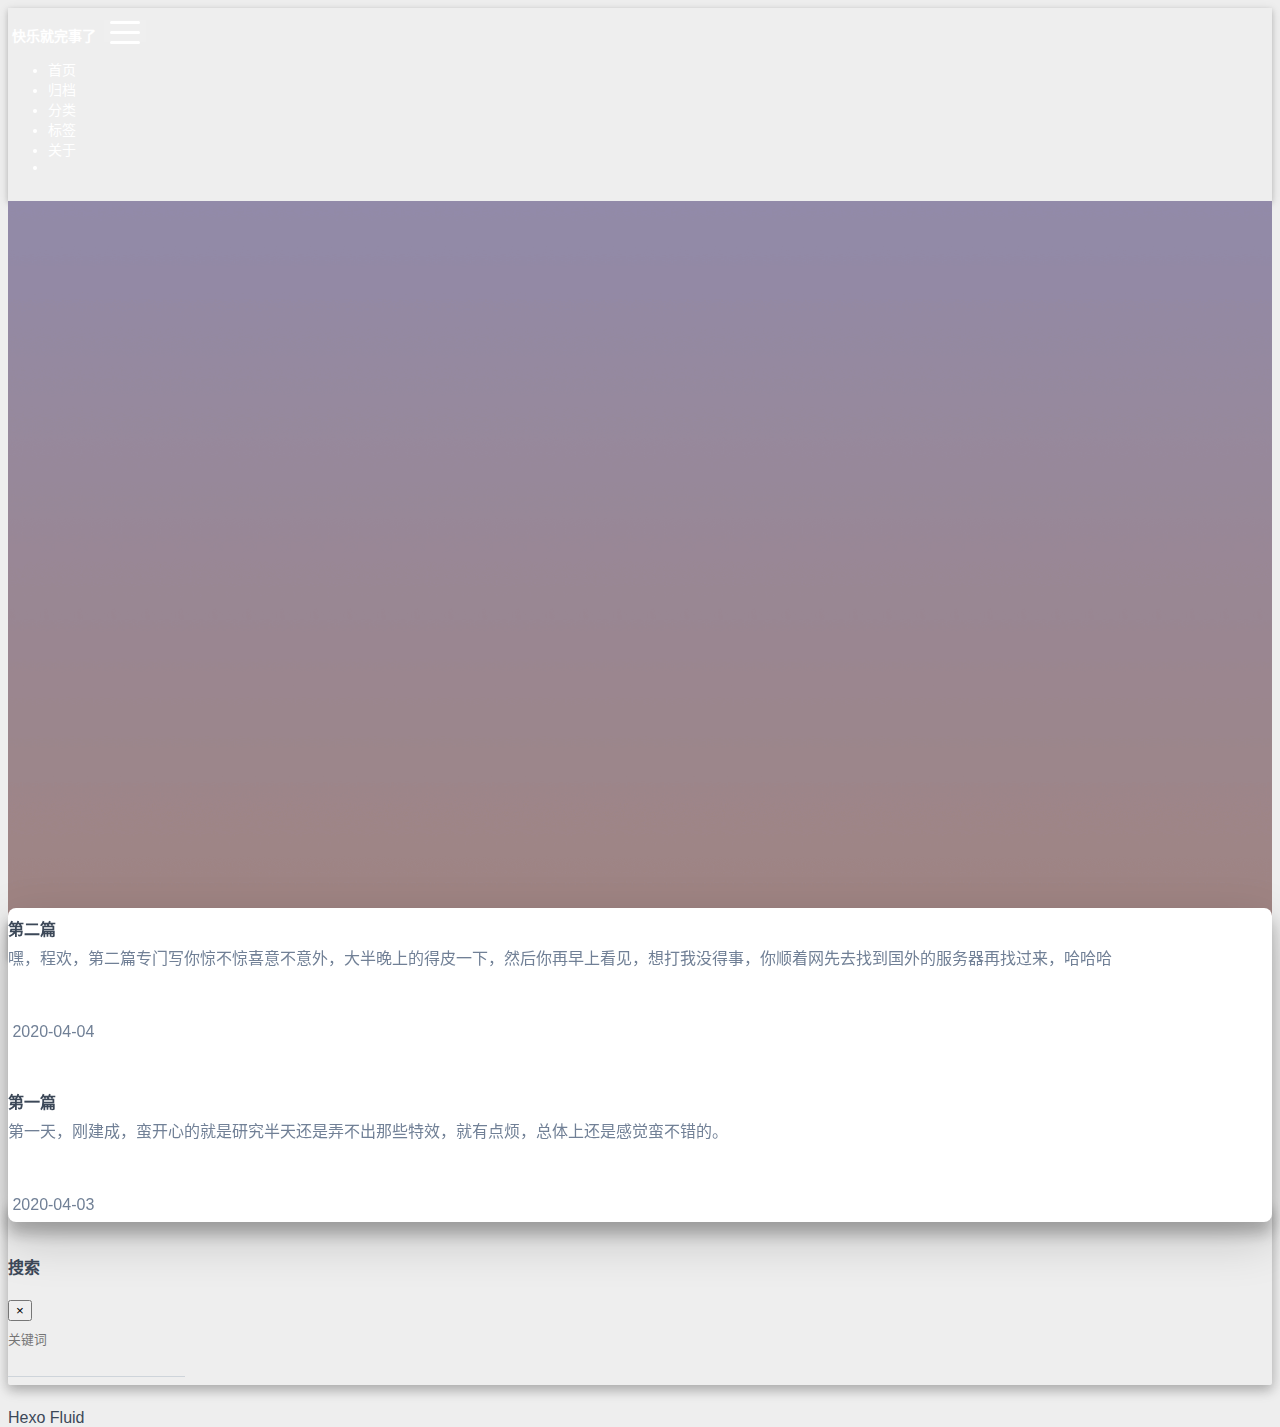
<file: index.html>
<!DOCTYPE html>
<html lang="zh-CN">





<head>
  <meta charset="UTF-8">
  <link rel="apple-touch-icon" sizes="76x76" href="/img/apple-touch-icon.png">
  <link rel="icon" type="image/png" href="/img/favicon.png">
  <meta name="viewport"
        content="width=device-width, initial-scale=1.0, maximum-scale=1.0, user-scalable=no, shrink-to-fit=no">
  <meta http-equiv="x-ua-compatible" content="ie=edge">
  
  <meta name="theme-color" content="#2f4154">
  <meta name="description" content="感觉蛮有意思的就学着弄">
  <meta name="author" content="Zeng Shang Kun">
  <meta name="keywords" content="">
  <title>快乐就完事了</title>

  <link  rel="stylesheet" href="https://cdn.staticfile.org/font-awesome/5.12.1/css/all.min.css" />
<link  rel="stylesheet" href="https://cdn.staticfile.org/twitter-bootstrap/4.4.1/css/bootstrap.min.css" />
<link  rel="stylesheet" href="https://cdn.staticfile.org/github-markdown-css/3.0.1/github-markdown.min.css" />

<link rel="stylesheet" href="//at.alicdn.com/t/font_1067060_qzomjdt8bmp.css">



  <link  rel="stylesheet" href="/lib/prettify/tomorrow-night-eighties.min.css" />

<link  rel="stylesheet" href="/css/main.css" />

<!-- 自定义样式保持在最底部 -->


<meta name="generator" content="Hexo 4.2.0"></head>


<body>
  <header style="height: 100vh;">
    <nav id="navbar" class="navbar fixed-top  navbar-expand-lg navbar-dark scrolling-navbar">
  <div class="container">
    <a class="navbar-brand"
       href="/">&nbsp;<strong>快乐就完事了</strong>&nbsp;</a>

    <button id="navbar-toggler-btn" class="navbar-toggler" type="button" data-toggle="collapse"
            data-target="#navbarSupportedContent"
            aria-controls="navbarSupportedContent" aria-expanded="false" aria-label="Toggle navigation">
      <div class="animated-icon"><span></span><span></span><span></span></div>
    </button>

    <!-- Collapsible content -->
    <div class="collapse navbar-collapse" id="navbarSupportedContent">
      <ul class="navbar-nav ml-auto text-center">
        
          
          
          
          
          <li class="nav-item">
            <a class="nav-link" href="/">首页</a>
          </li>
        
          
          
          
          
          <li class="nav-item">
            <a class="nav-link" href="/archives/">归档</a>
          </li>
        
          
          
          
          
          <li class="nav-item">
            <a class="nav-link" href="/categories/">分类</a>
          </li>
        
          
          
          
          
          <li class="nav-item">
            <a class="nav-link" href="/tags/">标签</a>
          </li>
        
          
          
          
          
          <li class="nav-item">
            <a class="nav-link" href="/about/">关于</a>
          </li>
        
        
          <li class="nav-item" id="search-btn">
            <a class="nav-link" data-toggle="modal" data-target="#modalSearch">&nbsp;&nbsp;<i
                class="iconfont icon-search"></i>&nbsp;&nbsp;</a>
          </li>
        
      </ul>
    </div>
  </div>
</nav>

    <div class="view intro-2" id="background" parallax=true
         style="background: url('/img/default.png') no-repeat center center;
           background-size: cover;">
      <div class="full-bg-img">
        <div class="mask flex-center">
          <div class="container text-center white-text fadeInUp">
            <span class="h2" id="subtitle">
              
            </span>

            
          </div>

          
            <div class="scroll-down-bar">
              <i class="fas fa-angle-down scroll-down-arrow"></i>
            </div>
          
        </div>
      </div>
    </div>
  </header>

  <main>
    
      <div class="container nopadding-md">
        <div class="py-5" id="board"
          style=margin-top:0>
          
          <div class="container">
            <div class="row">
              <div class="col-12 col-md-10 m-auto">
                


  <div class="row mx-auto index-card">
    
    
    <div class="col-12 col-md-12 mx-auto index-info">
      <a href="/2020/04/04/%E7%AC%AC%E4%BA%8C%E7%AF%87/">
        <p class="h4 index-header">第二篇</p>
      </a>

      <a href="/2020/04/04/%E7%AC%AC%E4%BA%8C%E7%AF%87/" class="index-excerpt-wrap">
        
        
          
        
        <div class="index-excerpt" >
          <div class="index-text mb-1">嘿，程欢，第二篇专门写你惊不惊喜意不意外，大半晚上的得皮一下，然后你再早上看见，想打我没得事，你顺着网先去找到国外的服务器再找过来，哈哈哈
</div>
        </div>
      </a>

      <div class="index-btm">
        
          <i class="iconfont icon-riqi2"></i>&nbsp;2020-04-04&nbsp;&nbsp;
        
        
        
      </div>
    </div>
  </div>

  <div class="row mx-auto index-card">
    
    
    <div class="col-12 col-md-12 mx-auto index-info">
      <a href="/2020/04/03/%E7%AC%AC%E4%B8%80%E7%AF%87/">
        <p class="h4 index-header">第一篇</p>
      </a>

      <a href="/2020/04/03/%E7%AC%AC%E4%B8%80%E7%AF%87/" class="index-excerpt-wrap">
        
        
          
        
        <div class="index-excerpt" >
          <div class="index-text mb-1">第一天，刚建成，蛮开心的就是研究半天还是弄不出那些特效，就有点烦，总体上还是感觉蛮不错的。
</div>
        </div>
      </a>

      <div class="index-btm">
        
          <i class="iconfont icon-riqi2"></i>&nbsp;2020-04-03&nbsp;&nbsp;
        
        
        
      </div>
    </div>
  </div>





              </div>
            </div>
          </div>
        </div>
      </div>
    
  </main>

  
    <a id="scroll-top-button" href="#" role="button">
      <i class="fa fa-chevron-up scroll-top-arrow" aria-hidden="true"></i>
    </a>
  

  
    <div class="modal fade" id="modalSearch" tabindex="-1" role="dialog" aria-labelledby="ModalLabel"
     aria-hidden="true">
  <div class="modal-dialog modal-dialog-scrollable modal-lg" role="document">
    <div class="modal-content">
      <div class="modal-header text-center">
        <h4 class="modal-title w-100 font-weight-bold">搜索</h4>
        <button type="button" id="local-search-close" class="close" data-dismiss="modal" aria-label="Close">
          <span aria-hidden="true">&times;</span>
        </button>
      </div>
      <div class="modal-body mx-3">
        <div class="md-form mb-5">
          <input type="text" id="local-search-input" class="form-control validate">
          <label data-error="x" data-success="v"
                 for="local-search-input">关键词</label>
        </div>
        <div class="list-group" id="local-search-result"></div>
      </div>
    </div>
  </div>
</div>
  

  

  

  <footer class="mt-5">
  <div class="text-center py-3">
    <div>
      <a href="https://hexo.io" target="_blank" rel="nofollow noopener"><span>Hexo</span></a>
      <i class="iconfont icon-love"></i>
      <a href="https://github.com/fluid-dev/hexo-theme-fluid" target="_blank" rel="nofollow noopener">
        <span>Fluid</span></a>
    </div>
    

    

    
  </div>
</footer>

<!-- SCRIPTS -->
<script  src="https://cdn.staticfile.org/jquery/3.4.1/jquery.min.js" ></script>
<script  src="https://cdn.staticfile.org/popper.js/1.16.1/umd/popper.min.js" ></script>
<script  src="https://cdn.staticfile.org/twitter-bootstrap/4.4.1/js/bootstrap.min.js" ></script>
<script  src="/js/main.js" ></script>


  <script  src="/js/lazyload.js" ></script>





  <script defer src="https://cdn.staticfile.org/clipboard.js/2.0.6/clipboard.min.js" ></script>
  <script  src="/js/clipboard-use.js" ></script>








<!-- Plugins -->





  <script  src="https://cdn.staticfile.org/typed.js/2.0.11/typed.min.js" ></script>
  <script>
    var typed = new Typed('#subtitle', {
      strings: [
        '  ',
        "我的博客&nbsp;",
      ],
      cursorChar: "_",
      typeSpeed: 70,
      loop: false,
    });
    typed.stop();
    $(document).ready(function () {
      $(".typed-cursor").addClass("h2");
      typed.start();
    });
  </script>



  <script  src="https://cdn.staticfile.org/anchor-js/4.2.2/anchor.min.js" ></script>
  <script>
    anchors.options = {
      placement: "right",
      visible: "hover",
      
    };
    var el = "h1,h2,h3,h4,h5,h6".split(",");
    var res = [];
    for (item of el) {
      res.push(".markdown-body > " + item)
    }
    anchors.add(res.join(", "))
  </script>



  <script  src="/js/local-search.js" ></script>
  <script>
    var path = "/local-search.xml";
    var inputArea = document.querySelector("#local-search-input");
    inputArea.onclick = function () {
      getSearchFile(path);
      this.onclick = null
    }
  </script>




















</body>
</html>
</file>
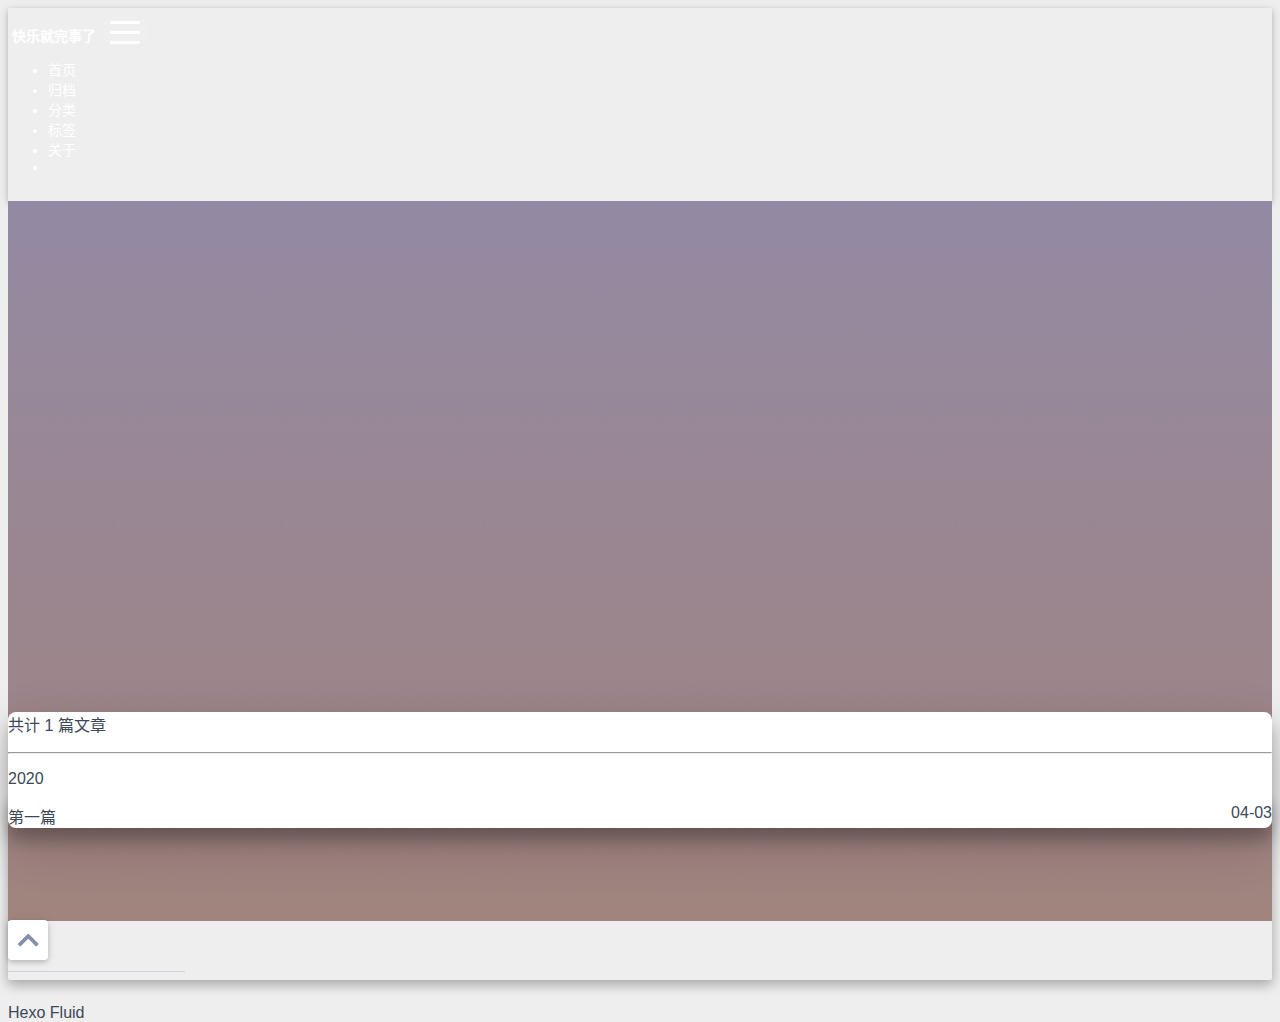
<file: archives/index.html>
<!DOCTYPE html>
<html lang="zh-CN">





<head>
  <meta charset="UTF-8">
  <link rel="apple-touch-icon" sizes="76x76" href="/img/apple-touch-icon.png">
  <link rel="icon" type="image/png" href="/img/favicon.png">
  <meta name="viewport"
        content="width=device-width, initial-scale=1.0, maximum-scale=1.0, user-scalable=no, shrink-to-fit=no">
  <meta http-equiv="x-ua-compatible" content="ie=edge">
  
  <meta name="theme-color" content="#2f4154">
  <meta name="description" content="感觉蛮有意思的就学着弄">
  <meta name="author" content="Zeng Shang Kun">
  <meta name="keywords" content="">
  <title>归档 - 快乐就完事了</title>

  <link  rel="stylesheet" href="https://cdn.staticfile.org/font-awesome/5.12.1/css/all.min.css" />
<link  rel="stylesheet" href="https://cdn.staticfile.org/twitter-bootstrap/4.4.1/css/bootstrap.min.css" />
<link  rel="stylesheet" href="https://cdn.staticfile.org/github-markdown-css/3.0.1/github-markdown.min.css" />

<link rel="stylesheet" href="//at.alicdn.com/t/font_1067060_qzomjdt8bmp.css">



  <link  rel="stylesheet" href="/lib/prettify/tomorrow-night-eighties.min.css" />

<link  rel="stylesheet" href="/css/main.css" />

<!-- 自定义样式保持在最底部 -->


<meta name="generator" content="Hexo 4.2.0"></head>


<body>
  <header style="height: 80vh;">
    <nav id="navbar" class="navbar fixed-top  navbar-expand-lg navbar-dark scrolling-navbar">
  <div class="container">
    <a class="navbar-brand"
       href="/">&nbsp;<strong>快乐就完事了</strong>&nbsp;</a>

    <button id="navbar-toggler-btn" class="navbar-toggler" type="button" data-toggle="collapse"
            data-target="#navbarSupportedContent"
            aria-controls="navbarSupportedContent" aria-expanded="false" aria-label="Toggle navigation">
      <div class="animated-icon"><span></span><span></span><span></span></div>
    </button>

    <!-- Collapsible content -->
    <div class="collapse navbar-collapse" id="navbarSupportedContent">
      <ul class="navbar-nav ml-auto text-center">
        
          
          
          
          
          <li class="nav-item">
            <a class="nav-link" href="/">首页</a>
          </li>
        
          
          
          
          
          <li class="nav-item">
            <a class="nav-link" href="/archives/">归档</a>
          </li>
        
          
          
          
          
          <li class="nav-item">
            <a class="nav-link" href="/categories/">分类</a>
          </li>
        
          
          
          
          
          <li class="nav-item">
            <a class="nav-link" href="/tags/">标签</a>
          </li>
        
          
          
          
          
          <li class="nav-item">
            <a class="nav-link" href="/about/">关于</a>
          </li>
        
        
          <li class="nav-item" id="search-btn">
            <a class="nav-link" data-toggle="modal" data-target="#modalSearch">&nbsp;&nbsp;<i
                class="iconfont icon-search"></i>&nbsp;&nbsp;</a>
          </li>
        
      </ul>
    </div>
  </div>
</nav>

    <div class="view intro-2" id="background" parallax=true
         style="background: url('/img/default.png') no-repeat center center;
           background-size: cover;">
      <div class="full-bg-img">
        <div class="mask flex-center">
          <div class="container text-center white-text fadeInUp">
            <span class="h2" id="subtitle">
              
            </span>

            
          </div>

          
        </div>
      </div>
    </div>
  </header>

  <main>
    
      <div class="container nopadding-md">
        <div class="py-5" id="board"
          >
          
          <div class="container">
            <div class="row">
              <div class="col-12 col-md-10 m-auto">
                

<div class="list-group">
  <p class="h4">共计 1 篇文章</p>
  <hr>
  
    
      
      <p class="h5">2020</p>
    
    <a href="/2020/04/03/%E7%AC%AC%E4%B8%80%E7%AF%87/" class="list-group-item list-group-item-action">
      <span class="archive-post-title">第一篇</span>
      <span style="float: right;">04-03</span>
    </a>
  
</div>



              </div>
            </div>
          </div>
        </div>
      </div>
    
  </main>

  
    <a id="scroll-top-button" href="#" role="button">
      <i class="fa fa-chevron-up scroll-top-arrow" aria-hidden="true"></i>
    </a>
  

  
    <div class="modal fade" id="modalSearch" tabindex="-1" role="dialog" aria-labelledby="ModalLabel"
     aria-hidden="true">
  <div class="modal-dialog modal-dialog-scrollable modal-lg" role="document">
    <div class="modal-content">
      <div class="modal-header text-center">
        <h4 class="modal-title w-100 font-weight-bold">搜索</h4>
        <button type="button" id="local-search-close" class="close" data-dismiss="modal" aria-label="Close">
          <span aria-hidden="true">&times;</span>
        </button>
      </div>
      <div class="modal-body mx-3">
        <div class="md-form mb-5">
          <input type="text" id="local-search-input" class="form-control validate">
          <label data-error="x" data-success="v"
                 for="local-search-input">关键词</label>
        </div>
        <div class="list-group" id="local-search-result"></div>
      </div>
    </div>
  </div>
</div>
  

  

  

  <footer class="mt-5">
  <div class="text-center py-3">
    <div>
      <a href="https://hexo.io" target="_blank" rel="nofollow noopener"><span>Hexo</span></a>
      <i class="iconfont icon-love"></i>
      <a href="https://github.com/fluid-dev/hexo-theme-fluid" target="_blank" rel="nofollow noopener">
        <span>Fluid</span></a>
    </div>
    

    

    
  </div>
</footer>

<!-- SCRIPTS -->
<script  src="https://cdn.staticfile.org/jquery/3.4.1/jquery.min.js" ></script>
<script  src="https://cdn.staticfile.org/popper.js/1.16.1/umd/popper.min.js" ></script>
<script  src="https://cdn.staticfile.org/twitter-bootstrap/4.4.1/js/bootstrap.min.js" ></script>
<script  src="/js/main.js" ></script>


  <script  src="/js/lazyload.js" ></script>





  <script defer src="https://cdn.staticfile.org/clipboard.js/2.0.6/clipboard.min.js" ></script>
  <script  src="/js/clipboard-use.js" ></script>








<!-- Plugins -->





  <script  src="https://cdn.staticfile.org/typed.js/2.0.11/typed.min.js" ></script>
  <script>
    var typed = new Typed('#subtitle', {
      strings: [
        '  ',
        "归档&nbsp;",
      ],
      cursorChar: "_",
      typeSpeed: 70,
      loop: false,
    });
    typed.stop();
    $(document).ready(function () {
      $(".typed-cursor").addClass("h2");
      typed.start();
    });
  </script>



  <script  src="https://cdn.staticfile.org/anchor-js/4.2.2/anchor.min.js" ></script>
  <script>
    anchors.options = {
      placement: "right",
      visible: "hover",
      
    };
    var el = "h1,h2,h3,h4,h5,h6".split(",");
    var res = [];
    for (item of el) {
      res.push(".markdown-body > " + item)
    }
    anchors.add(res.join(", "))
  </script>



  <script  src="/js/local-search.js" ></script>
  <script>
    var path = "/local-search.xml";
    var inputArea = document.querySelector("#local-search-input");
    inputArea.onclick = function () {
      getSearchFile(path);
      this.onclick = null
    }
  </script>




















</body>
</html>
</file>
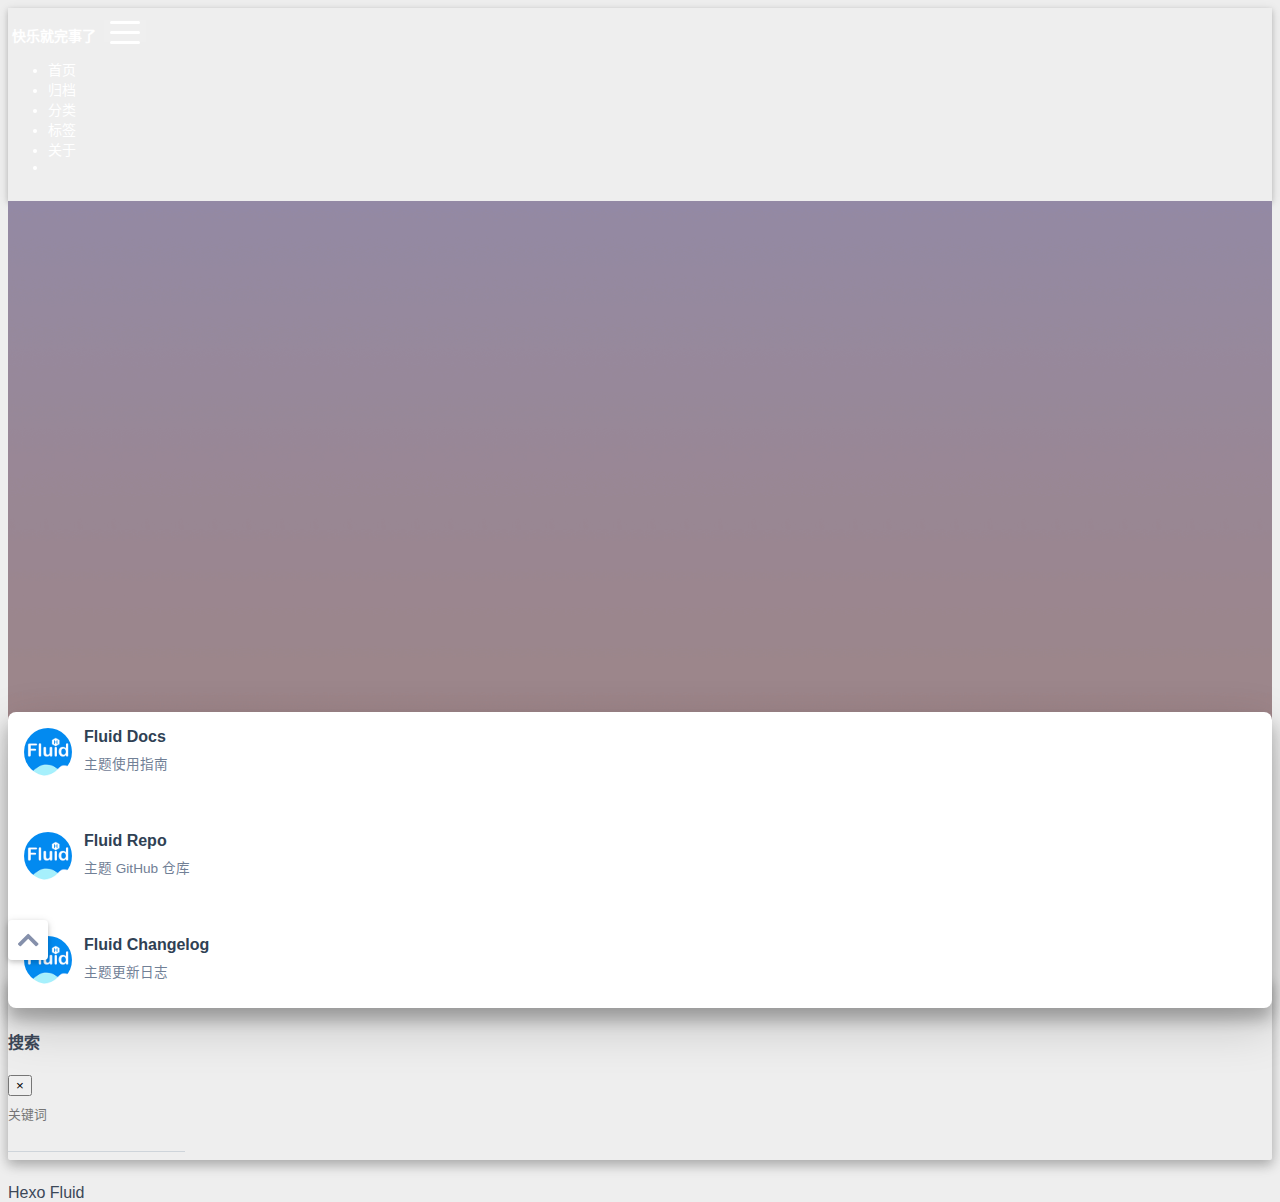
<file: links/index.html>
<!DOCTYPE html>
<html lang="zh-CN">





<head>
  <meta charset="UTF-8">
  <link rel="apple-touch-icon" sizes="76x76" href="/img/apple-touch-icon.png">
  <link rel="icon" type="image/png" href="/img/favicon.png">
  <meta name="viewport"
        content="width=device-width, initial-scale=1.0, maximum-scale=1.0, user-scalable=no, shrink-to-fit=no">
  <meta http-equiv="x-ua-compatible" content="ie=edge">
  
  <meta name="theme-color" content="#2f4154">
  <meta name="description" content="感觉蛮有意思的就学着弄">
  <meta name="author" content="Zeng Shang Kun">
  <meta name="keywords" content="">
  <title>友链 - 快乐就完事了</title>

  <link  rel="stylesheet" href="https://cdn.staticfile.org/font-awesome/5.12.1/css/all.min.css" />
<link  rel="stylesheet" href="https://cdn.staticfile.org/twitter-bootstrap/4.4.1/css/bootstrap.min.css" />
<link  rel="stylesheet" href="https://cdn.staticfile.org/github-markdown-css/3.0.1/github-markdown.min.css" />

<link rel="stylesheet" href="//at.alicdn.com/t/font_1067060_qzomjdt8bmp.css">



  <link  rel="stylesheet" href="/lib/prettify/tomorrow-night-eighties.min.css" />

<link  rel="stylesheet" href="/css/main.css" />

<!-- 自定义样式保持在最底部 -->


<meta name="generator" content="Hexo 4.2.0"></head>


<body>
  <header style="height: 80vh;">
    <nav id="navbar" class="navbar fixed-top  navbar-expand-lg navbar-dark scrolling-navbar">
  <div class="container">
    <a class="navbar-brand"
       href="/">&nbsp;<strong>快乐就完事了</strong>&nbsp;</a>

    <button id="navbar-toggler-btn" class="navbar-toggler" type="button" data-toggle="collapse"
            data-target="#navbarSupportedContent"
            aria-controls="navbarSupportedContent" aria-expanded="false" aria-label="Toggle navigation">
      <div class="animated-icon"><span></span><span></span><span></span></div>
    </button>

    <!-- Collapsible content -->
    <div class="collapse navbar-collapse" id="navbarSupportedContent">
      <ul class="navbar-nav ml-auto text-center">
        
          
          
          
          
          <li class="nav-item">
            <a class="nav-link" href="/">首页</a>
          </li>
        
          
          
          
          
          <li class="nav-item">
            <a class="nav-link" href="/archives/">归档</a>
          </li>
        
          
          
          
          
          <li class="nav-item">
            <a class="nav-link" href="/categories/">分类</a>
          </li>
        
          
          
          
          
          <li class="nav-item">
            <a class="nav-link" href="/tags/">标签</a>
          </li>
        
          
          
          
          
          <li class="nav-item">
            <a class="nav-link" href="/about/">关于</a>
          </li>
        
        
          <li class="nav-item" id="search-btn">
            <a class="nav-link" data-toggle="modal" data-target="#modalSearch">&nbsp;&nbsp;<i
                class="iconfont icon-search"></i>&nbsp;&nbsp;</a>
          </li>
        
      </ul>
    </div>
  </div>
</nav>

    <div class="view intro-2" id="background" parallax=true
         style="background: url('/img/default.png') no-repeat center center;
           background-size: cover;">
      <div class="full-bg-img">
        <div class="mask flex-center">
          <div class="container text-center white-text fadeInUp">
            <span class="h2" id="subtitle">
              
            </span>

            
          </div>

          
        </div>
      </div>
    </div>
  </header>

  <main>
    
      <div class="container nopadding-md">
        <div class="py-5" id="board"
          >
          
          <div class="container">
            <div class="row">
              <div class="col-12 col-md-10 m-auto">
                

<div class="row links">
  
    
    
    <div class="card col-lg-4 col-md-6 col-sm-12">
      <a href="https://hexo.fluid-dev.com/docs/" class="card-body" target="_blank" rel="noopener">
        <div class="card-content">
          
            <div class="link-avatar my-auto">
              <img src="/img/favicon.png" srcset="/img/loading.gif" alt="Fluid Docs" />
            </div>
          
          <div class="link-text">
            <div class="link-title">Fluid Docs</div>
            <div class="link-intro">主题使用指南</div>
          </div>
        </div>
      </a>
    </div>
  
    
    
    <div class="card col-lg-4 col-md-6 col-sm-12">
      <a href="https://github.com/fluid-dev/hexo-theme-fluid" class="card-body" target="_blank" rel="noopener">
        <div class="card-content">
          
            <div class="link-avatar my-auto">
              <img src="/img/favicon.png" srcset="/img/loading.gif" alt="Fluid Repo" />
            </div>
          
          <div class="link-text">
            <div class="link-title">Fluid Repo</div>
            <div class="link-intro">主题 GitHub 仓库</div>
          </div>
        </div>
      </a>
    </div>
  
    
    
    <div class="card col-lg-4 col-md-6 col-sm-12">
      <a href="https://github.com/fluid-dev/hexo-theme-fluid/blob/master/Changelog.md" class="card-body" target="_blank" rel="noopener">
        <div class="card-content">
          
            <div class="link-avatar my-auto">
              <img src="/img/favicon.png" srcset="/img/loading.gif" alt="Fluid Changelog" />
            </div>
          
          <div class="link-text">
            <div class="link-title">Fluid Changelog</div>
            <div class="link-intro">主题更新日志</div>
          </div>
        </div>
      </a>
    </div>
  
</div>

              </div>
            </div>
          </div>
        </div>
      </div>
    
  </main>

  
    <a id="scroll-top-button" href="#" role="button">
      <i class="fa fa-chevron-up scroll-top-arrow" aria-hidden="true"></i>
    </a>
  

  
    <div class="modal fade" id="modalSearch" tabindex="-1" role="dialog" aria-labelledby="ModalLabel"
     aria-hidden="true">
  <div class="modal-dialog modal-dialog-scrollable modal-lg" role="document">
    <div class="modal-content">
      <div class="modal-header text-center">
        <h4 class="modal-title w-100 font-weight-bold">搜索</h4>
        <button type="button" id="local-search-close" class="close" data-dismiss="modal" aria-label="Close">
          <span aria-hidden="true">&times;</span>
        </button>
      </div>
      <div class="modal-body mx-3">
        <div class="md-form mb-5">
          <input type="text" id="local-search-input" class="form-control validate">
          <label data-error="x" data-success="v"
                 for="local-search-input">关键词</label>
        </div>
        <div class="list-group" id="local-search-result"></div>
      </div>
    </div>
  </div>
</div>
  

  

  

  <footer class="mt-5">
  <div class="text-center py-3">
    <div>
      <a href="https://hexo.io" target="_blank" rel="nofollow noopener"><span>Hexo</span></a>
      <i class="iconfont icon-love"></i>
      <a href="https://github.com/fluid-dev/hexo-theme-fluid" target="_blank" rel="nofollow noopener">
        <span>Fluid</span></a>
    </div>
    

    

    
  </div>
</footer>

<!-- SCRIPTS -->
<script  src="https://cdn.staticfile.org/jquery/3.4.1/jquery.min.js" ></script>
<script  src="https://cdn.staticfile.org/popper.js/1.16.1/umd/popper.min.js" ></script>
<script  src="https://cdn.staticfile.org/twitter-bootstrap/4.4.1/js/bootstrap.min.js" ></script>
<script  src="/js/main.js" ></script>


  <script  src="/js/lazyload.js" ></script>





  <script defer src="https://cdn.staticfile.org/clipboard.js/2.0.6/clipboard.min.js" ></script>
  <script  src="/js/clipboard-use.js" ></script>








<!-- Plugins -->





  <script  src="https://cdn.staticfile.org/typed.js/2.0.11/typed.min.js" ></script>
  <script>
    var typed = new Typed('#subtitle', {
      strings: [
        '  ',
        "友情链接&nbsp;",
      ],
      cursorChar: "_",
      typeSpeed: 70,
      loop: false,
    });
    typed.stop();
    $(document).ready(function () {
      $(".typed-cursor").addClass("h2");
      typed.start();
    });
  </script>



  <script  src="https://cdn.staticfile.org/anchor-js/4.2.2/anchor.min.js" ></script>
  <script>
    anchors.options = {
      placement: "right",
      visible: "hover",
      
    };
    var el = "h1,h2,h3,h4,h5,h6".split(",");
    var res = [];
    for (item of el) {
      res.push(".markdown-body > " + item)
    }
    anchors.add(res.join(", "))
  </script>



  <script  src="/js/local-search.js" ></script>
  <script>
    var path = "/local-search.xml";
    var inputArea = document.querySelector("#local-search-input");
    inputArea.onclick = function () {
      getSearchFile(path);
      this.onclick = null
    }
  </script>




















</body>
</html>
</file>
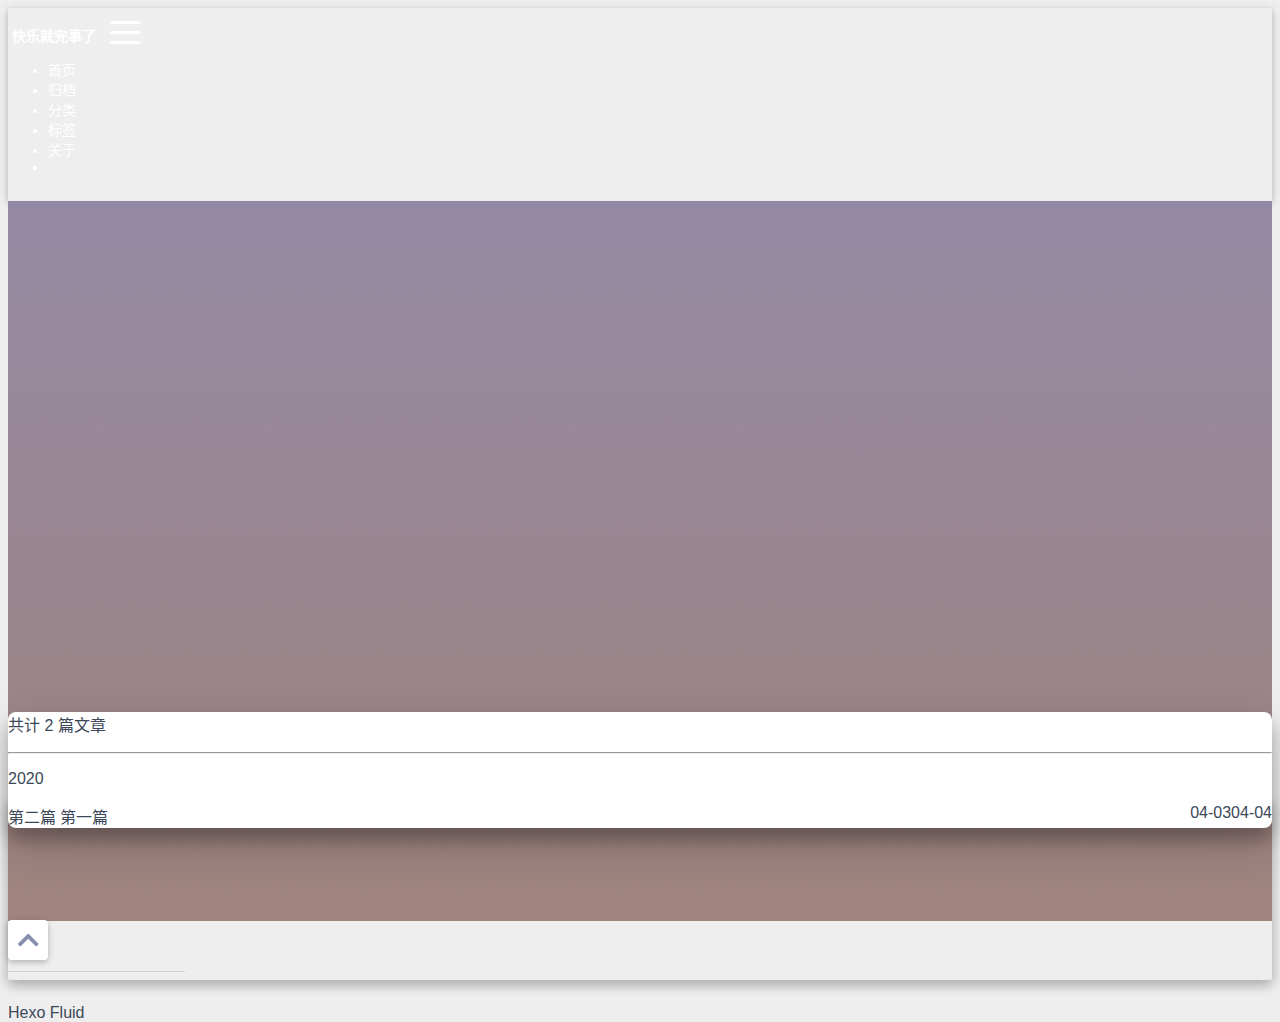
<file: archives/2020/index.html>
<!DOCTYPE html>
<html lang="zh-CN">





<head>
  <meta charset="UTF-8">
  <link rel="apple-touch-icon" sizes="76x76" href="/img/apple-touch-icon.png">
  <link rel="icon" type="image/png" href="/img/favicon.png">
  <meta name="viewport"
        content="width=device-width, initial-scale=1.0, maximum-scale=1.0, user-scalable=no, shrink-to-fit=no">
  <meta http-equiv="x-ua-compatible" content="ie=edge">
  
  <meta name="theme-color" content="#2f4154">
  <meta name="description" content="感觉蛮有意思的就学着弄">
  <meta name="author" content="Zeng Shang Kun">
  <meta name="keywords" content="">
  <title>归档 - 快乐就完事了</title>

  <link  rel="stylesheet" href="https://cdn.staticfile.org/font-awesome/5.12.1/css/all.min.css" />
<link  rel="stylesheet" href="https://cdn.staticfile.org/twitter-bootstrap/4.4.1/css/bootstrap.min.css" />
<link  rel="stylesheet" href="https://cdn.staticfile.org/github-markdown-css/3.0.1/github-markdown.min.css" />

<link rel="stylesheet" href="//at.alicdn.com/t/font_1067060_qzomjdt8bmp.css">



  <link  rel="stylesheet" href="/lib/prettify/tomorrow-night-eighties.min.css" />

<link  rel="stylesheet" href="/css/main.css" />

<!-- 自定义样式保持在最底部 -->


<meta name="generator" content="Hexo 4.2.0"></head>


<body>
  <header style="height: 80vh;">
    <nav id="navbar" class="navbar fixed-top  navbar-expand-lg navbar-dark scrolling-navbar">
  <div class="container">
    <a class="navbar-brand"
       href="/">&nbsp;<strong>快乐就完事了</strong>&nbsp;</a>

    <button id="navbar-toggler-btn" class="navbar-toggler" type="button" data-toggle="collapse"
            data-target="#navbarSupportedContent"
            aria-controls="navbarSupportedContent" aria-expanded="false" aria-label="Toggle navigation">
      <div class="animated-icon"><span></span><span></span><span></span></div>
    </button>

    <!-- Collapsible content -->
    <div class="collapse navbar-collapse" id="navbarSupportedContent">
      <ul class="navbar-nav ml-auto text-center">
        
          
          
          
          
          <li class="nav-item">
            <a class="nav-link" href="/">首页</a>
          </li>
        
          
          
          
          
          <li class="nav-item">
            <a class="nav-link" href="/archives/">归档</a>
          </li>
        
          
          
          
          
          <li class="nav-item">
            <a class="nav-link" href="/categories/">分类</a>
          </li>
        
          
          
          
          
          <li class="nav-item">
            <a class="nav-link" href="/tags/">标签</a>
          </li>
        
          
          
          
          
          <li class="nav-item">
            <a class="nav-link" href="/about/">关于</a>
          </li>
        
        
          <li class="nav-item" id="search-btn">
            <a class="nav-link" data-toggle="modal" data-target="#modalSearch">&nbsp;&nbsp;<i
                class="iconfont icon-search"></i>&nbsp;&nbsp;</a>
          </li>
        
      </ul>
    </div>
  </div>
</nav>

    <div class="view intro-2" id="background" parallax=true
         style="background: url('/img/default.png') no-repeat center center;
           background-size: cover;">
      <div class="full-bg-img">
        <div class="mask flex-center">
          <div class="container text-center white-text fadeInUp">
            <span class="h2" id="subtitle">
              
            </span>

            
          </div>

          
        </div>
      </div>
    </div>
  </header>

  <main>
    
      <div class="container nopadding-md">
        <div class="py-5" id="board"
          >
          
          <div class="container">
            <div class="row">
              <div class="col-12 col-md-10 m-auto">
                

<div class="list-group">
  <p class="h4">共计 2 篇文章</p>
  <hr>
  
    
      
      <p class="h5">2020</p>
    
    <a href="/2020/04/04/%E7%AC%AC%E4%BA%8C%E7%AF%87/" class="list-group-item list-group-item-action">
      <span class="archive-post-title">第二篇</span>
      <span style="float: right;">04-04</span>
    </a>
  
    
    <a href="/2020/04/03/%E7%AC%AC%E4%B8%80%E7%AF%87/" class="list-group-item list-group-item-action">
      <span class="archive-post-title">第一篇</span>
      <span style="float: right;">04-03</span>
    </a>
  
</div>



              </div>
            </div>
          </div>
        </div>
      </div>
    
  </main>

  
    <a id="scroll-top-button" href="#" role="button">
      <i class="fa fa-chevron-up scroll-top-arrow" aria-hidden="true"></i>
    </a>
  

  
    <div class="modal fade" id="modalSearch" tabindex="-1" role="dialog" aria-labelledby="ModalLabel"
     aria-hidden="true">
  <div class="modal-dialog modal-dialog-scrollable modal-lg" role="document">
    <div class="modal-content">
      <div class="modal-header text-center">
        <h4 class="modal-title w-100 font-weight-bold">搜索</h4>
        <button type="button" id="local-search-close" class="close" data-dismiss="modal" aria-label="Close">
          <span aria-hidden="true">&times;</span>
        </button>
      </div>
      <div class="modal-body mx-3">
        <div class="md-form mb-5">
          <input type="text" id="local-search-input" class="form-control validate">
          <label data-error="x" data-success="v"
                 for="local-search-input">关键词</label>
        </div>
        <div class="list-group" id="local-search-result"></div>
      </div>
    </div>
  </div>
</div>
  

  

  

  <footer class="mt-5">
  <div class="text-center py-3">
    <div>
      <a href="https://hexo.io" target="_blank" rel="nofollow noopener"><span>Hexo</span></a>
      <i class="iconfont icon-love"></i>
      <a href="https://github.com/fluid-dev/hexo-theme-fluid" target="_blank" rel="nofollow noopener">
        <span>Fluid</span></a>
    </div>
    

    

    
  </div>
</footer>

<!-- SCRIPTS -->
<script  src="https://cdn.staticfile.org/jquery/3.4.1/jquery.min.js" ></script>
<script  src="https://cdn.staticfile.org/popper.js/1.16.1/umd/popper.min.js" ></script>
<script  src="https://cdn.staticfile.org/twitter-bootstrap/4.4.1/js/bootstrap.min.js" ></script>
<script  src="/js/main.js" ></script>


  <script  src="/js/lazyload.js" ></script>





  <script defer src="https://cdn.staticfile.org/clipboard.js/2.0.6/clipboard.min.js" ></script>
  <script  src="/js/clipboard-use.js" ></script>








<!-- Plugins -->





  <script  src="https://cdn.staticfile.org/typed.js/2.0.11/typed.min.js" ></script>
  <script>
    var typed = new Typed('#subtitle', {
      strings: [
        '  ',
        "归档&nbsp;",
      ],
      cursorChar: "_",
      typeSpeed: 70,
      loop: false,
    });
    typed.stop();
    $(document).ready(function () {
      $(".typed-cursor").addClass("h2");
      typed.start();
    });
  </script>



  <script  src="https://cdn.staticfile.org/anchor-js/4.2.2/anchor.min.js" ></script>
  <script>
    anchors.options = {
      placement: "right",
      visible: "hover",
      
    };
    var el = "h1,h2,h3,h4,h5,h6".split(",");
    var res = [];
    for (item of el) {
      res.push(".markdown-body > " + item)
    }
    anchors.add(res.join(", "))
  </script>



  <script  src="/js/local-search.js" ></script>
  <script>
    var path = "/local-search.xml";
    var inputArea = document.querySelector("#local-search-input");
    inputArea.onclick = function () {
      getSearchFile(path);
      this.onclick = null
    }
  </script>




















</body>
</html>
</file>
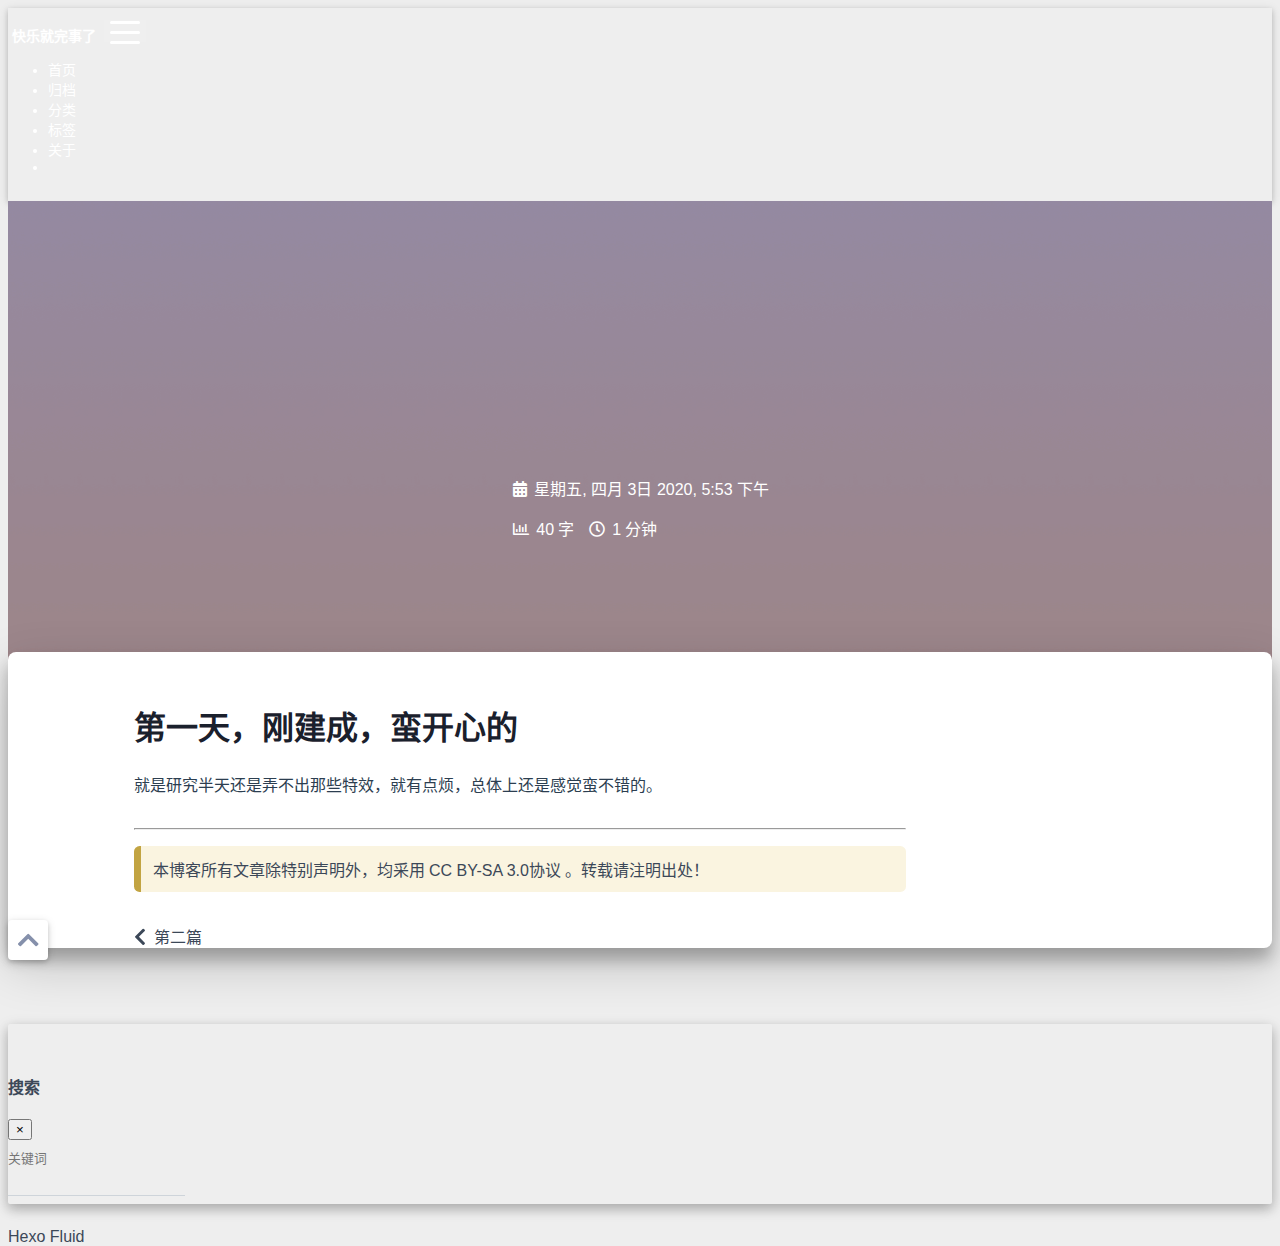
<file: 2020/04/03/第一篇/index.html>
<!DOCTYPE html>
<html lang="zh-CN">





<head>
  <meta charset="UTF-8">
  <link rel="apple-touch-icon" sizes="76x76" href="/img/apple-touch-icon.png">
  <link rel="icon" type="image/png" href="/img/favicon.png">
  <meta name="viewport"
        content="width=device-width, initial-scale=1.0, maximum-scale=1.0, user-scalable=no, shrink-to-fit=no">
  <meta http-equiv="x-ua-compatible" content="ie=edge">
  
  <meta name="theme-color" content="#2f4154">
  <meta name="description" content="感觉蛮有意思的就学着弄">
  <meta name="author" content="Zeng Shang Kun">
  <meta name="keywords" content="">
  <title>第一篇 - 快乐就完事了</title>

  <link  rel="stylesheet" href="https://cdn.staticfile.org/font-awesome/5.12.1/css/all.min.css" />
<link  rel="stylesheet" href="https://cdn.staticfile.org/twitter-bootstrap/4.4.1/css/bootstrap.min.css" />
<link  rel="stylesheet" href="https://cdn.staticfile.org/github-markdown-css/3.0.1/github-markdown.min.css" />

<link rel="stylesheet" href="//at.alicdn.com/t/font_1067060_qzomjdt8bmp.css">



  <link  rel="stylesheet" href="/lib/prettify/tomorrow-night-eighties.min.css" />

<link  rel="stylesheet" href="/css/main.css" />

<!-- 自定义样式保持在最底部 -->


<meta name="generator" content="Hexo 4.2.0"></head>


<body>
  <header style="height: 70vh;">
    <nav id="navbar" class="navbar fixed-top  navbar-expand-lg navbar-dark scrolling-navbar">
  <div class="container">
    <a class="navbar-brand"
       href="/">&nbsp;<strong>快乐就完事了</strong>&nbsp;</a>

    <button id="navbar-toggler-btn" class="navbar-toggler" type="button" data-toggle="collapse"
            data-target="#navbarSupportedContent"
            aria-controls="navbarSupportedContent" aria-expanded="false" aria-label="Toggle navigation">
      <div class="animated-icon"><span></span><span></span><span></span></div>
    </button>

    <!-- Collapsible content -->
    <div class="collapse navbar-collapse" id="navbarSupportedContent">
      <ul class="navbar-nav ml-auto text-center">
        
          
          
          
          
          <li class="nav-item">
            <a class="nav-link" href="/">首页</a>
          </li>
        
          
          
          
          
          <li class="nav-item">
            <a class="nav-link" href="/archives/">归档</a>
          </li>
        
          
          
          
          
          <li class="nav-item">
            <a class="nav-link" href="/categories/">分类</a>
          </li>
        
          
          
          
          
          <li class="nav-item">
            <a class="nav-link" href="/tags/">标签</a>
          </li>
        
          
          
          
          
          <li class="nav-item">
            <a class="nav-link" href="/about/">关于</a>
          </li>
        
        
          <li class="nav-item" id="search-btn">
            <a class="nav-link" data-toggle="modal" data-target="#modalSearch">&nbsp;&nbsp;<i
                class="iconfont icon-search"></i>&nbsp;&nbsp;</a>
          </li>
        
      </ul>
    </div>
  </div>
</nav>

    <div class="view intro-2" id="background" parallax=true
         style="background: url('/img/default.png') no-repeat center center;
           background-size: cover;">
      <div class="full-bg-img">
        <div class="mask flex-center">
          <div class="container text-center white-text fadeInUp">
            <span class="h2" id="subtitle">
              
            </span>

            
              
                <p class="mt-3 post-meta">
                  <i class="fas fa-calendar-alt" aria-hidden="true"></i>
                  星期五, 四月 3日 2020, 5:53 下午
                </p>
              

              <p class="mt-1">
                
                  
                  <span class="post-meta">
                    <i class="far fa-chart-bar"></i>
                    40 字
                  </span>
                

                
                  
                  <span class="post-meta">
                      <i class="far fa-clock"></i>
                    
                    
                    1
                     分钟
                  </span>
                

                
              </p>
            
          </div>

          
        </div>
      </div>
    </div>
  </header>

  <main>
    
      

<div class="container-fluid">
  <div class="row">
    <div class="d-none d-lg-block col-lg-2"></div>
    <div class="col-lg-8 nopadding-md">
      <div class="container nopadding-md" id="board-ctn">
        <div class="py-5" id="board">
          <div class="post-content mx-auto" id="post">
            
            <div class="markdown-body">
              <h1 id="第一天，刚建成，蛮开心的"><a href="#第一天，刚建成，蛮开心的" class="headerlink" title="第一天，刚建成，蛮开心的"></a>第一天，刚建成，蛮开心的</h1><p>就是研究半天还是弄不出那些特效，就有点烦，总体上还是感觉蛮不错的。</p>

            </div>
            <hr>
            <div>
              <p>
                
                
              </p>
              
                <p class="note note-warning">本博客所有文章除特别声明外，均采用 <a href="https://zh.wikipedia.org/wiki/Wikipedia:CC_BY-SA_3.0%E5%8D%8F%E8%AE%AE%E6%96%87%E6%9C%AC" target="_blank" rel="nofollow noopener noopener">CC BY-SA 3.0协议</a> 。转载请注明出处！</p>
              
              
                <div class="post-prevnext row">
                  <div class="post-prev col-6">
                    
                    
                      <a href="/2020/04/04/%E7%AC%AC%E4%BA%8C%E7%AF%87/">
                        <i class="fa fa-chevron-left"></i>
                        <span class="hidden-mobile">第二篇</span>
                        <span class="visible-mobile">上一篇</span>
                      </a>
                    
                  </div>
                  <div class="post-next col-6">
                    
                    
                  </div>
                </div>
              
            </div>

              
          </div>
        </div>
      </div>
    </div>
    
      <div class="d-none d-lg-block col-lg-2 toc-container" id="toc-ctn">
        <div id="toc-start"></div>
<div id="toc">
  <p class="h5"><i class="far fa-list-alt"></i>&nbsp;目录</p>
  <div id="tocbot"></div>
</div>

      </div>
    
  </div>
</div>

<!-- Custom -->


    
  </main>

  
    <a id="scroll-top-button" href="#" role="button">
      <i class="fa fa-chevron-up scroll-top-arrow" aria-hidden="true"></i>
    </a>
  

  
    <div class="modal fade" id="modalSearch" tabindex="-1" role="dialog" aria-labelledby="ModalLabel"
     aria-hidden="true">
  <div class="modal-dialog modal-dialog-scrollable modal-lg" role="document">
    <div class="modal-content">
      <div class="modal-header text-center">
        <h4 class="modal-title w-100 font-weight-bold">搜索</h4>
        <button type="button" id="local-search-close" class="close" data-dismiss="modal" aria-label="Close">
          <span aria-hidden="true">&times;</span>
        </button>
      </div>
      <div class="modal-body mx-3">
        <div class="md-form mb-5">
          <input type="text" id="local-search-input" class="form-control validate">
          <label data-error="x" data-success="v"
                 for="local-search-input">关键词</label>
        </div>
        <div class="list-group" id="local-search-result"></div>
      </div>
    </div>
  </div>
</div>
  

  

  

  <footer class="mt-5">
  <div class="text-center py-3">
    <div>
      <a href="https://hexo.io" target="_blank" rel="nofollow noopener"><span>Hexo</span></a>
      <i class="iconfont icon-love"></i>
      <a href="https://github.com/fluid-dev/hexo-theme-fluid" target="_blank" rel="nofollow noopener">
        <span>Fluid</span></a>
    </div>
    

    

    
  </div>
</footer>

<!-- SCRIPTS -->
<script  src="https://cdn.staticfile.org/jquery/3.4.1/jquery.min.js" ></script>
<script  src="https://cdn.staticfile.org/popper.js/1.16.1/umd/popper.min.js" ></script>
<script  src="https://cdn.staticfile.org/twitter-bootstrap/4.4.1/js/bootstrap.min.js" ></script>
<script  src="/js/main.js" ></script>


  <script  src="/js/lazyload.js" ></script>



  
  <script  src="https://cdn.staticfile.org/tocbot/4.10.0/tocbot.min.js" ></script>
  <script>
    $(document).ready(function () {
      var navHeight = $('#navbar').height();
      var toc = $('#toc');
      var boardCtn = $('#board-ctn');
      var boardTop = boardCtn.offset().top;
      var tocLimMax = 2 * boardTop + boardCtn.height();

      $(window).scroll(function () {
        var tocLimMin = $('#toc-start').offset().top - navHeight;
        var scroH = document.body.scrollTop + document.documentElement.scrollTop;

        if (tocLimMin <= scroH && scroH <= tocLimMax) {
          toc.css({
            'display': 'block',
            'position': 'fixed',
            'top': navHeight,
          });
        } else if (scroH <= tocLimMin) {
          toc.css({
            'position': '',
            'top': '',
          });
        } else if (scroH > tocLimMax) {
          toc.css('display', 'none');
        }
      });
      tocbot.init({
        tocSelector: '#tocbot',
        contentSelector: '.post-content',
        headingSelector: 'h1,h2,h3,h4,h5,h6',
        linkClass: 'tocbot-link',
        activeLinkClass: 'tocbot-active-link',
        listClass: 'tocbot-list',
        isCollapsedClass: 'tocbot-is-collapsed',
        collapsibleClass: 'tocbot-is-collapsible',
        scrollSmooth: true,
        headingsOffset: -boardTop
      });
      if ($('.toc-list-item').length > 0) {
        $('#toc > p').css('visibility', 'visible');
      }
      var offset = boardCtn.css('margin-right')
      $('#toc-ctn').css({
        'right': offset
      })
    });
  </script>





  <script defer src="https://cdn.staticfile.org/clipboard.js/2.0.6/clipboard.min.js" ></script>
  <script  src="/js/clipboard-use.js" ></script>








<!-- Plugins -->



  <script  src="https://cdn.staticfile.org/prettify/188.0.0/prettify.min.js" ></script>
  <script>
    $(document).ready(function () {
      $('pre').each(function () {
        const pre = $(this);
        if (pre.find('code.mermaid').length > 0) {
          return;
        }
        pre.addClass('prettyprint  linenums');
      });
      prettyPrint();
    })
  </script>



  <script  src="https://cdn.staticfile.org/typed.js/2.0.11/typed.min.js" ></script>
  <script>
    var typed = new Typed('#subtitle', {
      strings: [
        '  ',
        "第一篇&nbsp;",
      ],
      cursorChar: "_",
      typeSpeed: 70,
      loop: false,
    });
    typed.stop();
    $(document).ready(function () {
      $(".typed-cursor").addClass("h2");
      typed.start();
    });
  </script>



  <script  src="https://cdn.staticfile.org/anchor-js/4.2.2/anchor.min.js" ></script>
  <script>
    anchors.options = {
      placement: "right",
      visible: "hover",
      
    };
    var el = "h1,h2,h3,h4,h5,h6".split(",");
    var res = [];
    for (item of el) {
      res.push(".markdown-body > " + item)
    }
    anchors.add(res.join(", "))
  </script>



  <script  src="/js/local-search.js" ></script>
  <script>
    var path = "/local-search.xml";
    var inputArea = document.querySelector("#local-search-input");
    inputArea.onclick = function () {
      getSearchFile(path);
      this.onclick = null
    }
  </script>



  <script  src="https://cdn.staticfile.org/fancybox/3.5.7/jquery.fancybox.min.js" ></script>
  <link  rel="stylesheet" href="https://cdn.staticfile.org/fancybox/3.5.7/jquery.fancybox.min.css" />

  <script>
    $('#post img:not(.no-zoom img, img[no-zoom]), img[zoom]').each(
      function () {
        var element = document.createElement('a');
        $(element).attr('data-fancybox', 'images');
        $(element).attr('href', $(this).attr('src'));
        $(this).wrap(element);
      }
    );
  </script>


















</body>
</html>
</file>
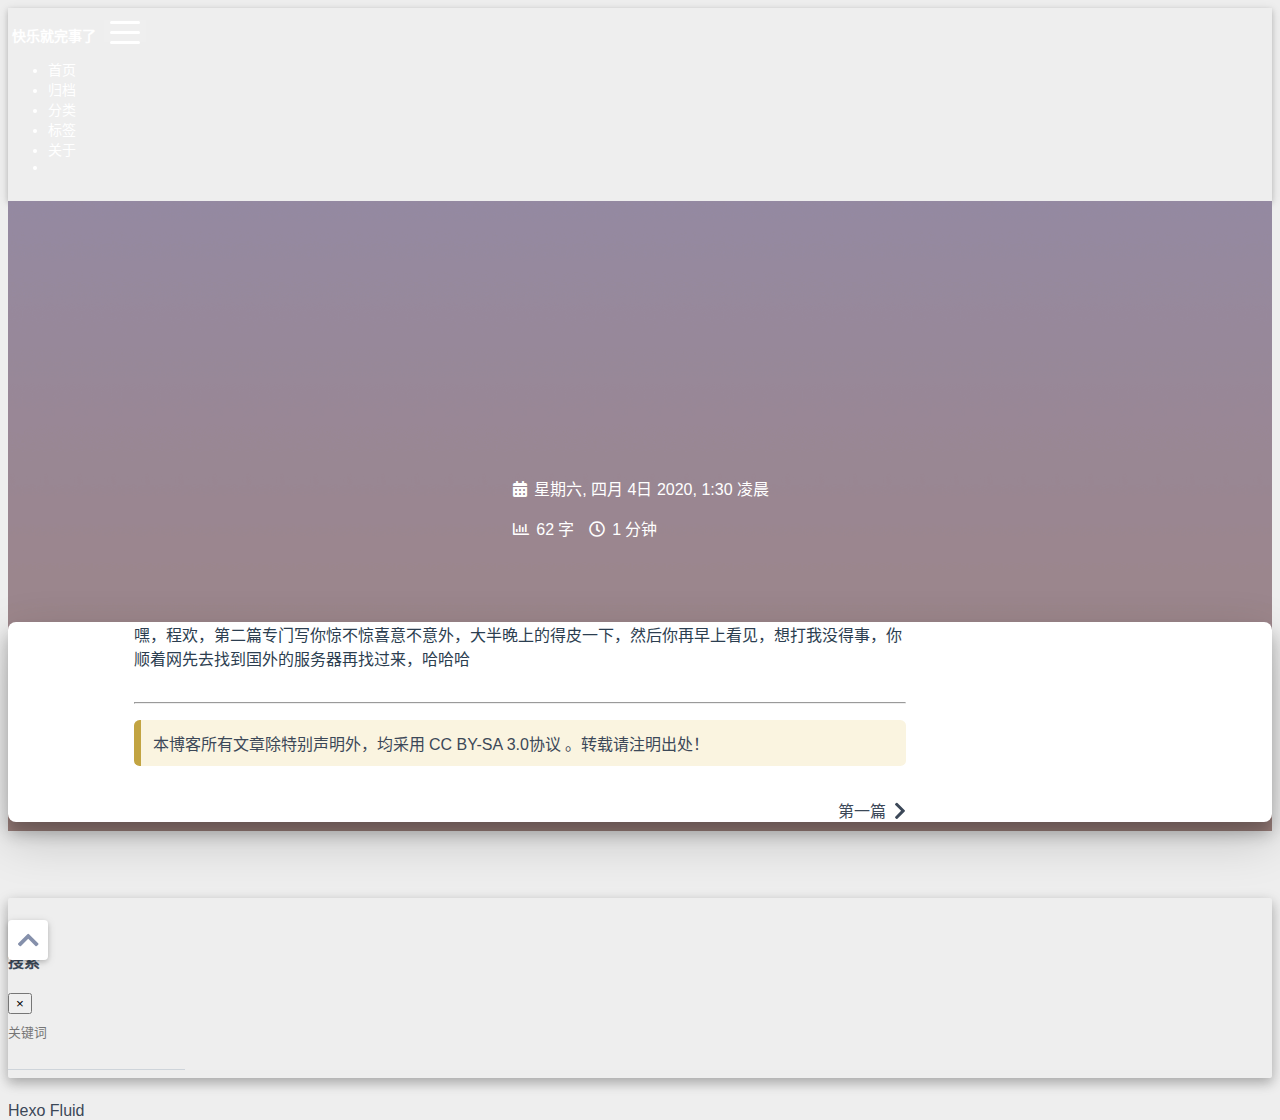
<file: 2020/04/04/第二篇/index.html>
<!DOCTYPE html>
<html lang="zh-CN">





<head>
  <meta charset="UTF-8">
  <link rel="apple-touch-icon" sizes="76x76" href="/img/apple-touch-icon.png">
  <link rel="icon" type="image/png" href="/img/favicon.png">
  <meta name="viewport"
        content="width=device-width, initial-scale=1.0, maximum-scale=1.0, user-scalable=no, shrink-to-fit=no">
  <meta http-equiv="x-ua-compatible" content="ie=edge">
  
  <meta name="theme-color" content="#2f4154">
  <meta name="description" content="感觉蛮有意思的就学着弄">
  <meta name="author" content="Zeng Shang Kun">
  <meta name="keywords" content="">
  <title>第二篇 - 快乐就完事了</title>

  <link  rel="stylesheet" href="https://cdn.staticfile.org/font-awesome/5.12.1/css/all.min.css" />
<link  rel="stylesheet" href="https://cdn.staticfile.org/twitter-bootstrap/4.4.1/css/bootstrap.min.css" />
<link  rel="stylesheet" href="https://cdn.staticfile.org/github-markdown-css/3.0.1/github-markdown.min.css" />

<link rel="stylesheet" href="//at.alicdn.com/t/font_1067060_qzomjdt8bmp.css">



  <link  rel="stylesheet" href="/lib/prettify/tomorrow-night-eighties.min.css" />

<link  rel="stylesheet" href="/css/main.css" />

<!-- 自定义样式保持在最底部 -->


<meta name="generator" content="Hexo 4.2.0"></head>


<body>
  <header style="height: 70vh;">
    <nav id="navbar" class="navbar fixed-top  navbar-expand-lg navbar-dark scrolling-navbar">
  <div class="container">
    <a class="navbar-brand"
       href="/">&nbsp;<strong>快乐就完事了</strong>&nbsp;</a>

    <button id="navbar-toggler-btn" class="navbar-toggler" type="button" data-toggle="collapse"
            data-target="#navbarSupportedContent"
            aria-controls="navbarSupportedContent" aria-expanded="false" aria-label="Toggle navigation">
      <div class="animated-icon"><span></span><span></span><span></span></div>
    </button>

    <!-- Collapsible content -->
    <div class="collapse navbar-collapse" id="navbarSupportedContent">
      <ul class="navbar-nav ml-auto text-center">
        
          
          
          
          
          <li class="nav-item">
            <a class="nav-link" href="/">首页</a>
          </li>
        
          
          
          
          
          <li class="nav-item">
            <a class="nav-link" href="/archives/">归档</a>
          </li>
        
          
          
          
          
          <li class="nav-item">
            <a class="nav-link" href="/categories/">分类</a>
          </li>
        
          
          
          
          
          <li class="nav-item">
            <a class="nav-link" href="/tags/">标签</a>
          </li>
        
          
          
          
          
          <li class="nav-item">
            <a class="nav-link" href="/about/">关于</a>
          </li>
        
        
          <li class="nav-item" id="search-btn">
            <a class="nav-link" data-toggle="modal" data-target="#modalSearch">&nbsp;&nbsp;<i
                class="iconfont icon-search"></i>&nbsp;&nbsp;</a>
          </li>
        
      </ul>
    </div>
  </div>
</nav>

    <div class="view intro-2" id="background" parallax=true
         style="background: url('/img/default.png') no-repeat center center;
           background-size: cover;">
      <div class="full-bg-img">
        <div class="mask flex-center">
          <div class="container text-center white-text fadeInUp">
            <span class="h2" id="subtitle">
              
            </span>

            
              
                <p class="mt-3 post-meta">
                  <i class="fas fa-calendar-alt" aria-hidden="true"></i>
                  星期六, 四月 4日 2020, 1:30 凌晨
                </p>
              

              <p class="mt-1">
                
                  
                  <span class="post-meta">
                    <i class="far fa-chart-bar"></i>
                    62 字
                  </span>
                

                
                  
                  <span class="post-meta">
                      <i class="far fa-clock"></i>
                    
                    
                    1
                     分钟
                  </span>
                

                
              </p>
            
          </div>

          
        </div>
      </div>
    </div>
  </header>

  <main>
    
      

<div class="container-fluid">
  <div class="row">
    <div class="d-none d-lg-block col-lg-2"></div>
    <div class="col-lg-8 nopadding-md">
      <div class="container nopadding-md" id="board-ctn">
        <div class="py-5" id="board">
          <div class="post-content mx-auto" id="post">
            
            <div class="markdown-body">
              <p>嘿，程欢，第二篇专门写你惊不惊喜意不意外，大半晚上的得皮一下，然后你再早上看见，想打我没得事，你顺着网先去找到国外的服务器再找过来，哈哈哈</p>

            </div>
            <hr>
            <div>
              <p>
                
                
              </p>
              
                <p class="note note-warning">本博客所有文章除特别声明外，均采用 <a href="https://zh.wikipedia.org/wiki/Wikipedia:CC_BY-SA_3.0%E5%8D%8F%E8%AE%AE%E6%96%87%E6%9C%AC" target="_blank" rel="nofollow noopener noopener">CC BY-SA 3.0协议</a> 。转载请注明出处！</p>
              
              
                <div class="post-prevnext row">
                  <div class="post-prev col-6">
                    
                    
                  </div>
                  <div class="post-next col-6">
                    
                    
                      <a href="/2020/04/03/%E7%AC%AC%E4%B8%80%E7%AF%87/">
                        <span class="hidden-mobile">第一篇</span>
                        <span class="visible-mobile">下一篇</span>
                        <i class="fa fa-chevron-right"></i>
                      </a>
                    
                  </div>
                </div>
              
            </div>

              
          </div>
        </div>
      </div>
    </div>
    
      <div class="d-none d-lg-block col-lg-2 toc-container" id="toc-ctn">
        <div id="toc-start"></div>
<div id="toc">
  <p class="h5"><i class="far fa-list-alt"></i>&nbsp;目录</p>
  <div id="tocbot"></div>
</div>

      </div>
    
  </div>
</div>

<!-- Custom -->


    
  </main>

  
    <a id="scroll-top-button" href="#" role="button">
      <i class="fa fa-chevron-up scroll-top-arrow" aria-hidden="true"></i>
    </a>
  

  
    <div class="modal fade" id="modalSearch" tabindex="-1" role="dialog" aria-labelledby="ModalLabel"
     aria-hidden="true">
  <div class="modal-dialog modal-dialog-scrollable modal-lg" role="document">
    <div class="modal-content">
      <div class="modal-header text-center">
        <h4 class="modal-title w-100 font-weight-bold">搜索</h4>
        <button type="button" id="local-search-close" class="close" data-dismiss="modal" aria-label="Close">
          <span aria-hidden="true">&times;</span>
        </button>
      </div>
      <div class="modal-body mx-3">
        <div class="md-form mb-5">
          <input type="text" id="local-search-input" class="form-control validate">
          <label data-error="x" data-success="v"
                 for="local-search-input">关键词</label>
        </div>
        <div class="list-group" id="local-search-result"></div>
      </div>
    </div>
  </div>
</div>
  

  

  

  <footer class="mt-5">
  <div class="text-center py-3">
    <div>
      <a href="https://hexo.io" target="_blank" rel="nofollow noopener"><span>Hexo</span></a>
      <i class="iconfont icon-love"></i>
      <a href="https://github.com/fluid-dev/hexo-theme-fluid" target="_blank" rel="nofollow noopener">
        <span>Fluid</span></a>
    </div>
    

    

    
  </div>
</footer>

<!-- SCRIPTS -->
<script  src="https://cdn.staticfile.org/jquery/3.4.1/jquery.min.js" ></script>
<script  src="https://cdn.staticfile.org/popper.js/1.16.1/umd/popper.min.js" ></script>
<script  src="https://cdn.staticfile.org/twitter-bootstrap/4.4.1/js/bootstrap.min.js" ></script>
<script  src="/js/main.js" ></script>


  <script  src="/js/lazyload.js" ></script>



  
  <script  src="https://cdn.staticfile.org/tocbot/4.10.0/tocbot.min.js" ></script>
  <script>
    $(document).ready(function () {
      var navHeight = $('#navbar').height();
      var toc = $('#toc');
      var boardCtn = $('#board-ctn');
      var boardTop = boardCtn.offset().top;
      var tocLimMax = 2 * boardTop + boardCtn.height();

      $(window).scroll(function () {
        var tocLimMin = $('#toc-start').offset().top - navHeight;
        var scroH = document.body.scrollTop + document.documentElement.scrollTop;

        if (tocLimMin <= scroH && scroH <= tocLimMax) {
          toc.css({
            'display': 'block',
            'position': 'fixed',
            'top': navHeight,
          });
        } else if (scroH <= tocLimMin) {
          toc.css({
            'position': '',
            'top': '',
          });
        } else if (scroH > tocLimMax) {
          toc.css('display', 'none');
        }
      });
      tocbot.init({
        tocSelector: '#tocbot',
        contentSelector: '.post-content',
        headingSelector: 'h1,h2,h3,h4,h5,h6',
        linkClass: 'tocbot-link',
        activeLinkClass: 'tocbot-active-link',
        listClass: 'tocbot-list',
        isCollapsedClass: 'tocbot-is-collapsed',
        collapsibleClass: 'tocbot-is-collapsible',
        scrollSmooth: true,
        headingsOffset: -boardTop
      });
      if ($('.toc-list-item').length > 0) {
        $('#toc > p').css('visibility', 'visible');
      }
      var offset = boardCtn.css('margin-right')
      $('#toc-ctn').css({
        'right': offset
      })
    });
  </script>





  <script defer src="https://cdn.staticfile.org/clipboard.js/2.0.6/clipboard.min.js" ></script>
  <script  src="/js/clipboard-use.js" ></script>








<!-- Plugins -->



  <script  src="https://cdn.staticfile.org/prettify/188.0.0/prettify.min.js" ></script>
  <script>
    $(document).ready(function () {
      $('pre').each(function () {
        const pre = $(this);
        if (pre.find('code.mermaid').length > 0) {
          return;
        }
        pre.addClass('prettyprint  linenums');
      });
      prettyPrint();
    })
  </script>



  <script  src="https://cdn.staticfile.org/typed.js/2.0.11/typed.min.js" ></script>
  <script>
    var typed = new Typed('#subtitle', {
      strings: [
        '  ',
        "第二篇&nbsp;",
      ],
      cursorChar: "_",
      typeSpeed: 70,
      loop: false,
    });
    typed.stop();
    $(document).ready(function () {
      $(".typed-cursor").addClass("h2");
      typed.start();
    });
  </script>



  <script  src="https://cdn.staticfile.org/anchor-js/4.2.2/anchor.min.js" ></script>
  <script>
    anchors.options = {
      placement: "right",
      visible: "hover",
      
    };
    var el = "h1,h2,h3,h4,h5,h6".split(",");
    var res = [];
    for (item of el) {
      res.push(".markdown-body > " + item)
    }
    anchors.add(res.join(", "))
  </script>



  <script  src="/js/local-search.js" ></script>
  <script>
    var path = "/local-search.xml";
    var inputArea = document.querySelector("#local-search-input");
    inputArea.onclick = function () {
      getSearchFile(path);
      this.onclick = null
    }
  </script>



  <script  src="https://cdn.staticfile.org/fancybox/3.5.7/jquery.fancybox.min.js" ></script>
  <link  rel="stylesheet" href="https://cdn.staticfile.org/fancybox/3.5.7/jquery.fancybox.min.css" />

  <script>
    $('#post img:not(.no-zoom img, img[no-zoom]), img[zoom]').each(
      function () {
        var element = document.createElement('a');
        $(element).attr('data-fancybox', 'images');
        $(element).attr('href', $(this).attr('src'));
        $(this).wrap(element);
      }
    );
  </script>


















</body>
</html>
</file>
<file: css/main.css>
html,
body {
  font-family: "SF Pro SC", "SF Pro Text", "SF Pro Icons", PingFang SC, Lantinghei SC, Microsoft Yahei, Hiragino Sans GB, Microsoft Sans Serif, WenQuanYi Micro Hei, sans-serif;
}
html,
body,
header,
.view {
  height: 100%;
  overflow-wrap: break-word;
}
body {
  background-color: #eee;
  color: #3c4858;
}
body a {
  color: #3c4858;
  text-decoration: none;
  cursor: pointer;
  transition-duration: 0.2s;
  transition-timing-function: ease-in-out;
}
body a:hover {
  color: #1abc9c;
  text-decoration: none;
  transition-duration: 0.2s;
  transition-timing-function: ease-in-out;
}
img[srcset] {
  object-fit: cover;
}
.hover-with-bg {
  display: inline-block;
  padding: 0.45rem;
}
.hover-with-bg:hover {
  background-color: #f8f9fa !important;
}
.visitors {
  font-size: 0.8em;
  padding: 0.45rem;
  float: right;
}
#board {
  position: relative;
  margin-top: -2rem;
  background-color: #fff;
  border-radius: 0.5rem;
  z-index: 3;
  -webkit-box-shadow: 0 12px 15px 0 rgba(0,0,0,0.24), 0 17px 50px 0 rgba(0,0,0,0.19);
  box-shadow: 0 12px 15px 0 rgba(0,0,0,0.24), 0 17px 50px 0 rgba(0,0,0,0.19);
}
.view {
  position: relative;
  overflow: hidden;
  cursor: default;
}
.view .mask {
  position: absolute;
  top: 0;
  right: 0;
  bottom: 0;
  left: 0;
  width: 100%;
  height: 100%;
  overflow: hidden;
  background-attachment: fixed;
  background-color: rgba(0,0,0,0.3);
}
.flex-center {
  display: -webkit-box;
  display: -ms-flexbox;
  display: flex;
  -webkit-box-align: center;
  -ms-flex-align: center;
  align-items: center;
  -webkit-box-pack: center;
  -ms-flex-pack: center;
  justify-content: center;
  height: 100%;
}
.white-text {
  color: #fff;
}
.fadeInUp {
  -webkit-animation-name: fadeInUp;
  animation-name: fadeInUp;
}
@media (max-width: 767px) {
  header .h2 {
    font-size: 1.5rem;
  }
  .nopadding-md {
    padding-left: 0 !important;
    padding-right: 0 !important;
  }
}
#local-search-result .search-list-title {
  border-left: 3px solid #0d47a1;
}
#local-search-result .search-list-content {
  padding: 0 1.25rem;
}
.page-content strong,
post-content strong {
  font-weight: bold;
}
.code-block {
  position: relative;
}
.code-block > pre {
  padding-top: 1.5rem;
  padding-bottom: 1.5rem;
}
.copy-btn {
  display: inline-block;
  cursor: pointer;
  border-radius: 0.1rem;
  border: none;
  background-color: #fafbfc;
  -webkit-user-select: none;
  -moz-user-select: none;
  -ms-user-select: none;
  user-select: none;
  -webkit-appearance: none;
  font-size: 0.75rem;
  line-height: 1;
  font-weight: bold;
  outline: none;
  color: #6a737d;
  -webkit-transition: opacity 0.2s ease-in-out;
  -o-transition: opacity 0.2s ease-in-out;
  transition: opacity 0.2s ease-in-out;
  padding: 0.25rem;
  position: absolute;
  right: 0.5rem;
  top: 0.25rem;
  opacity: 0;
}
.copy-btn > span {
  margin-left: 5px;
}
.code-block:hover > .copy-btn {
  opacity: 0.9;
}
.code-block:hover > .copy-btn,
.code-block:not(:hover) > .copy-btn {
  outline: none;
}
.hidden-mobile {
  display: block;
}
.visible-mobile {
  display: none;
}
@media (max-width: 575px) {
  .hidden-mobile {
    display: none;
  }
  .visible-mobile {
    display: block;
  }
}
.scroll-down-bar {
  position: absolute;
  width: 100%;
  font-size: 2rem;
  height: 6rem;
  text-align: center;
  cursor: pointer;
  bottom: 0;
}
.scroll-down-arrow {
  position: relative;
  padding-top: 2rem;
  color: #fff;
  -webkit-transform: translateZ(0);
  -moz-transform: translateZ(0);
  -ms-transform: translateZ(0);
  -o-transform: translateZ(0);
  transform: translateZ(0);
  -webkit-animation: scroll-down 1.5s infinite;
  animation: scroll-down 1.5s infinite;
}
#scroll-top-button {
  position: fixed;
  background: #fff;
  border-radius: 4px;
  width: 40px;
  height: 40px;
  bottom: -60px;
  -webkit-transition: bottom 0.3s ease;
  -moz-transform: bottom 0.3s ease;
  -ms-transform: bottom 0.3s ease;
  -o-transform: bottom 0.3s ease;
  transition: bottom 0.3s ease;
  outline: none;
  display: flex;
  display: -webkit-flex;
  align-items: center;
  -webkit-box-shadow: 0 2px 5px 0 rgba(0,0,0,0.16), 0 2px 10px 0 rgba(0,0,0,0.12);
  box-shadow: 0 2px 5px 0 rgba(0,0,0,0.16), 0 2px 10px 0 rgba(0,0,0,0.12);
}
#scroll-top-button i {
  -webkit-transform: translateZ(0);
  -moz-transform: translateZ(0);
  -ms-transform: translateZ(0);
  -o-transform: translateZ(0);
  transform: translateZ(0);
}
#scroll-top-button:hover i,
#scroll-top-button:active i {
  -webkit-animation-name: scroll-top;
  animation-name: scroll-top;
  -webkit-animation-duration: 1s;
  animation-duration: 1s;
  -webkit-animation-delay: 0.1s;
  animation-delay: 0.1s;
  -webkit-animation-timing-function: ease-in-out;
  animation-timing-function: ease-in-out;
  -webkit-animation-iteration-count: infinite;
  animation-iteration-count: infinite;
  -webkit-animation-fill-mode: forwards;
  animation-fill-mode: forwards;
  -webkit-animation-direction: alternate;
  animation-direction: alternate;
}
.scroll-top-arrow {
  margin: auto;
  font-size: 24px;
  color: #8590ab;
}
.animated-icon {
  width: 30px;
  height: 20px;
  position: relative;
  margin: 0;
  -webkit-transform: rotate(0deg);
  -moz-transform: rotate(0deg);
  -o-transform: rotate(0deg);
  transform: rotate(0deg);
  -webkit-transition: 0.5s ease-in-out;
  -moz-transition: 0.5s ease-in-out;
  -o-transition: 0.5s ease-in-out;
  transition: 0.5s ease-in-out;
  cursor: pointer;
}
.animated-icon span {
  display: block;
  position: absolute;
  height: 3px;
  width: 100%;
  border-radius: 9px;
  opacity: 1;
  left: 0;
  -webkit-transform: rotate(0deg);
  -moz-transform: rotate(0deg);
  -o-transform: rotate(0deg);
  transform: rotate(0deg);
  -webkit-transition: 0.25s ease-in-out;
  -moz-transition: 0.25s ease-in-out;
  -o-transition: 0.25s ease-in-out;
  transition: 0.25s ease-in-out;
  background: #fff;
}
.animated-icon span:nth-child(1) {
  top: 0;
}
.animated-icon span:nth-child(2) {
  top: 10px;
}
.animated-icon span:nth-child(3) {
  top: 20px;
}
.animated-icon.open span:nth-child(1) {
  top: 11px;
  -webkit-transform: rotate(135deg);
  -moz-transform: rotate(135deg);
  -o-transform: rotate(135deg);
  transform: rotate(135deg);
}
.animated-icon.open span:nth-child(2) {
  opacity: 0;
  left: -60px;
}
.animated-icon.open span:nth-child(3) {
  top: 11px;
  -webkit-transform: rotate(-135deg);
  -moz-transform: rotate(-135deg);
  -o-transform: rotate(-135deg);
  transform: rotate(-135deg);
}
.qr-trigger {
  cursor: pointer;
  position: relative;
}
.qr-trigger:hover .qr-img {
  display: block;
  transition: all 0.3s;
}
.qr-img {
  max-width: 200px;
  position: absolute;
  right: -100px;
  z-index: 99;
  display: none;
  box-shadow: 0 0 20px -5px rgba(158,158,158,0.2);
}
a.beian-icp {
  font-weight: 300;
}
a.beian-police {
  position: relative;
  overflow: hidden;
  display: inline-flex;
  align-items: center;
  justify-content: center;
}
a.beian-police img {
  margin: 0 3px;
  width: 18px;
  height: 18px;
}
@media (max-width: 320px) {
  a.beian-police span.beian-police-sep {
    display: none;
  }
}
@-moz-keyframes fadeInUp {
  from {
    opacity: 0;
    -webkit-transform: translate3d(0, 100%, 0);
    transform: translate3d(0, 100%, 0);
  }
  to {
    opacity: 1;
    -webkit-transform: translate3d(0, 0, 0);
    transform: translate3d(0, 0, 0);
  }
}
@-webkit-keyframes fadeInUp {
  from {
    opacity: 0;
    -webkit-transform: translate3d(0, 100%, 0);
    transform: translate3d(0, 100%, 0);
  }
  to {
    opacity: 1;
    -webkit-transform: translate3d(0, 0, 0);
    transform: translate3d(0, 0, 0);
  }
}
@-o-keyframes fadeInUp {
  from {
    opacity: 0;
    -webkit-transform: translate3d(0, 100%, 0);
    transform: translate3d(0, 100%, 0);
  }
  to {
    opacity: 1;
    -webkit-transform: translate3d(0, 0, 0);
    transform: translate3d(0, 0, 0);
  }
}
@keyframes fadeInUp {
  from {
    opacity: 0;
    -webkit-transform: translate3d(0, 100%, 0);
    transform: translate3d(0, 100%, 0);
  }
  to {
    opacity: 1;
    -webkit-transform: translate3d(0, 0, 0);
    transform: translate3d(0, 0, 0);
  }
}
@-moz-keyframes scroll-down {
  0% {
    opacity: 0.8;
    top: 0;
  }
  50% {
    opacity: 0.4;
    top: -1em;
  }
  100% {
    opacity: 0.8;
    top: 0;
  }
}
@-webkit-keyframes scroll-down {
  0% {
    opacity: 0.8;
    top: 0;
  }
  50% {
    opacity: 0.4;
    top: -1em;
  }
  100% {
    opacity: 0.8;
    top: 0;
  }
}
@-o-keyframes scroll-down {
  0% {
    opacity: 0.8;
    top: 0;
  }
  50% {
    opacity: 0.4;
    top: -1em;
  }
  100% {
    opacity: 0.8;
    top: 0;
  }
}
@keyframes scroll-down {
  0% {
    opacity: 0.8;
    top: 0;
  }
  50% {
    opacity: 0.4;
    top: -1em;
  }
  100% {
    opacity: 0.8;
    top: 0;
  }
}
@-moz-keyframes scroll-top {
  0% {
    -webkit-transform: translateY(0);
    transform: translateY(0);
  }
  50% {
    -webkit-transform: translateY(-0.35rem);
    transform: translateY(-0.35rem);
  }
  100% {
    -webkit-transform: translateY(0);
    transform: translateY(0);
  }
}
@-webkit-keyframes scroll-top {
  0% {
    -webkit-transform: translateY(0);
    transform: translateY(0);
  }
  50% {
    -webkit-transform: translateY(-0.35rem);
    transform: translateY(-0.35rem);
  }
  100% {
    -webkit-transform: translateY(0);
    transform: translateY(0);
  }
}
@-o-keyframes scroll-top {
  0% {
    -webkit-transform: translateY(0);
    transform: translateY(0);
  }
  50% {
    -webkit-transform: translateY(-0.35rem);
    transform: translateY(-0.35rem);
  }
  100% {
    -webkit-transform: translateY(0);
    transform: translateY(0);
  }
}
@keyframes scroll-top {
  0% {
    -webkit-transform: translateY(0);
    transform: translateY(0);
  }
  50% {
    -webkit-transform: translateY(-0.35rem);
    transform: translateY(-0.35rem);
  }
  100% {
    -webkit-transform: translateY(0);
    transform: translateY(0);
  }
}
.navbar {
  background-color: transparent;
  font-size: 0.875rem;
  color: white;
  box-shadow: 0 2px 5px 0 rgba(0,0,0,0.16), 0 2px 10px 0 rgba(0,0,0,0.12);
  -webkit-box-shadow: 0 2px 5px 0 rgba(0,0,0,0.16), 0 2px 10px 0 rgba(0,0,0,0.12);
}
.navbar a {
  color: white;
}
.navbar a:hover {
  background-color: rgba(0,0,0,0.1);
}
.navbar .nav-item .nav-link {
  display: block;
}
.navbar .navbar-toggler {
  border-width: 0;
  outline: 0;
}
.navbar.navbar-dark .breadcrumb .nav-item .nav-link,
.navbar.navbar-dark .navbar-nav .nav-item .nav-link {
  color: #fff;
  -webkit-transition: 0.35s;
  transition: 0.35s;
}
@media (min-width: 600px) {
  .navbar.scrolling-navbar {
    padding-top: 12px;
    padding-bottom: 12px;
    -webkit-transition: background 0.5s ease-in-out, padding 0.5s ease-in-out;
    transition: background 0.5s ease-in-out, padding 0.5s ease-in-out;
  }
  .navbar.scrolling-navbar .navbar-nav > li {
    -webkit-transition-duration: 1s;
    transition-duration: 1s;
  }
}
.navbar.scrolling-navbar.top-nav-collapse {
  padding-top: 5px;
  padding-bottom: 5px;
}
.navbar-custom {
  color: white;
}
.navbar-custom a {
  color: white;
}
.top-nav-collapse {
  background-color: #2f4154;
}
.navbar-col-show {
  background-color: #2f4154;
}
@media (max-width: 767px) {
  .navbar {
    font-size: 1rem;
    line-height: 2.5rem;
  }
}
.markdown-body {
  margin-bottom: 2rem;
  font-family: "SF Pro SC", "SF Pro Text", "SF Pro Icons", PingFang SC, Lantinghei SC, Microsoft Yahei, Hiragino Sans GB, Microsoft Sans Serif, WenQuanYi Micro Hei, sans-serif;
  color: #2c3e50;
}
.markdown-body h1,
.markdown-body h2,
.markdown-body h3,
.markdown-body h4,
.markdown-body h5,
.markdown-body h6 {
  color: #1a202c;
  font-weight: bold;
  margin-bottom: 0.75em;
  margin-top: 2em;
}
.markdown-body h1:focus,
.markdown-body h2:focus,
.markdown-body h3:focus,
.markdown-body h4:focus,
.markdown-body h5:focus,
.markdown-body h6:focus {
  outline: none;
}
.markdown-body hr {
  height: 0.2em;
  margin: 2rem 0;
}
.markdown-body strong {
  font-weight: bold;
}
.markdown-body p > img,
.markdown-body p > a > img {
  max-width: 90%;
  margin: 1.5rem auto;
  display: block;
  box-shadow: 0 5px 11px 0 rgba(0,0,0,0.18), 0 4px 15px 0 rgba(0,0,0,0.15) !important;
}
.list-group-item {
  border: 0;
}
.page-link {
  font-size: 1.1rem;
}
.pagination a,
.pagination .current {
  outline: 0;
  border: 0;
  background-color: transparent;
  font-size: 0.9rem;
  padding: 0.5rem 0.75rem;
  line-height: 1.25;
  -webkit-border-radius: 0.125rem;
  border-radius: 0.125rem;
  -webkit-transition: all 0.3s linear;
  -o-transition: all 0.3s linear;
  transition: all 0.3s linear;
}
.pagination a:hover,
.pagination .current {
  background-color: #eee;
}
.modal-dialog .modal-content {
  border: 0;
  border-radius: 0.125rem;
  -webkit-box-shadow: 0 5px 11px 0 rgba(0,0,0,0.18), 0 4px 15px 0 rgba(0,0,0,0.15);
  box-shadow: 0 5px 11px 0 rgba(0,0,0,0.18), 0 4px 15px 0 rgba(0,0,0,0.15);
}
.modal-dialog .modal-content .modal-header {
  border-top-left-radius: 0.125rem;
  border-top-right-radius: 0.125rem;
}
.md-form {
  position: relative;
  margin-top: 1.5rem;
  margin-bottom: 1.5rem;
}
.md-form input[type] {
  -webkit-box-sizing: content-box;
  box-sizing: content-box;
  background-color: transparent;
  border: none;
  border-bottom: 1px solid #ced4da;
  border-radius: 0;
  outline: none;
  -webkit-box-shadow: none;
  box-shadow: none;
  transition: border-color 0.15s ease-in-out, box-shadow 0.15s ease-in-out, -webkit-box-shadow 0.15s ease-in-out;
}
.md-form input[type]:focus:not([readonly]) {
  border-bottom: 1px solid #4285f4;
  -webkit-box-shadow: 0 1px 0 0 #4285f4;
  box-shadow: 0 1px 0 0 #4285f4;
}
.md-form input[type]:focus:not([readonly]) + label {
  color: #4285f4;
}
.md-form input[type].valid,
.md-form input[type]:focus.valid {
  border-bottom: 1px solid #00c851;
  -webkit-box-shadow: 0 1px 0 0 #00c851;
  box-shadow: 0 1px 0 0 #00c851;
}
.md-form input[type].valid + label,
.md-form input[type]:focus.valid + label {
  color: #00c851;
}
.md-form input[type].invalid,
.md-form input[type]:focus.invalid {
  border-bottom: 1px solid #f44336;
  -webkit-box-shadow: 0 1px 0 0 #f44336;
  box-shadow: 0 1px 0 0 #f44336;
}
.md-form input[type].invalid + label,
.md-form input[type]:focus.invalid + label {
  color: #f44336;
}
.md-form input[type].validate {
  margin-bottom: 2.5rem;
}
.md-form input[type].form-control {
  height: auto;
  padding: 0.6rem 0 0.4rem 0;
  margin: 0 0 0.5rem 0;
  background-color: transparent;
  border-radius: 0;
}
.md-form label {
  font-size: 0.8rem;
  position: absolute;
  top: -1rem;
  left: 0;
  color: #757575;
  cursor: text;
  -webkit-transition: color 0.2s ease-out, -webkit-transform 0.2s ease-out;
  transition: transform 0.2s ease-out, color 0.2s ease-out, -webkit-transform 0.2s ease-out;
}
.index-card {
  margin-bottom: 2rem;
}
.index-img {
  box-shadow: 0 5px 11px 0 rgba(0,0,0,0.18), 0 4px 15px 0 rgba(0,0,0,0.15);
}
.index-info {
  display: flex;
  flex-direction: column;
  justify-content: space-between;
}
.index-header {
  font-weight: bold;
  white-space: nowrap;
  overflow: hidden;
  text-overflow: ellipsis;
  margin-top: 0.5rem;
  margin-bottom: 0;
}
.index-btm {
  margin-bottom: 0.5rem;
  color: #718096;
}
.index-btm a {
  color: #718096;
}
.index-thumbnails {
  display: block;
  width: 100%;
  height: 10rem;
  object-fit: cover;
}
.index-excerpt-wrap {
  color: #718096;
}
.index-excerpt {
  margin: 0.5rem 0 0.5rem 0;
  height: calc(1.4rem * 3);
  line-height: 1.4rem;
  overflow: hidden;
}
.index-excerpt .index-text {
  float: right;
  margin-left: -0.25rem;
  width: 100%;
  word-break: break-word;
  display: -webkit-box;
  -webkit-box-orient: vertical;
  -webkit-line-clamp: 3;
}
@media (max-width: 767px) {
  .index-info {
    padding-top: 0.5rem;
  }
  .index-header {
    font-size: 1.25rem;
    white-space: normal;
    overflow: hidden;
  }
}
.post-content {
  box-sizing: border-box;
  padding-left: 10%;
  padding-right: 10%;
  max-width: 64rem;
}
@media (max-width: 767px) {
  .post-content {
    padding-left: 2rem;
    padding-right: 2rem;
  }
}
@media (max-width: 424px) {
  .post-content {
    padding-left: 1rem;
    padding-right: 1rem;
  }
}
.post-content h1::before,
h2::before,
h3::before,
h4::before,
h5::before,
h6::before {
  display: block;
  content: "";
  margin-top: -50px;
  height: 50px;
  width: 1px;
  visibility: hidden;
}
.post-meta {
  margin: 0 0.25rem;
}
.post-meta i {
  margin: 0 0.15rem;
}
.post-prevnext {
  margin-top: 2rem;
  display: flex;
  justify-content: space-between;
}
.post-prevnext .post-prev,
.post-prevnext .post-next {
  display: flex;
}
.post-prevnext .post-prev i,
.post-prevnext .post-next i {
  font-size: 1.2rem;
  -webkit-transform: translateZ(0);
  -moz-transform: translateZ(0);
  -ms-transform: translateZ(0);
  -o-transform: translateZ(0);
  transform: translateZ(0);
}
.post-prevnext .post-prev a,
.post-prevnext .post-next a {
  display: flex;
  align-items: center;
}
.post-prevnext .post-prev .hidden-mobile,
.post-prevnext .post-next .hidden-mobile {
  display: -webkit-box;
  -webkit-box-orient: vertical;
  -webkit-line-clamp: 2;
  text-overflow: ellipsis;
  overflow: hidden;
}
@media (max-width: 575px) {
  .post-prevnext .post-prev .hidden-mobile,
  .post-prevnext .post-next .hidden-mobile {
    display: none;
  }
}
.post-prevnext .post-prev:hover i,
.post-prevnext .post-prev:active i,
.post-prevnext .post-next:hover i,
.post-prevnext .post-next:active i {
  -webkit-animation-duration: 1s;
  animation-duration: 1s;
  -webkit-animation-delay: 0.1s;
  animation-delay: 0.1s;
  -webkit-animation-timing-function: ease-in-out;
  animation-timing-function: ease-in-out;
  -webkit-animation-iteration-count: infinite;
  animation-iteration-count: infinite;
  -webkit-animation-fill-mode: forwards;
  animation-fill-mode: forwards;
  -webkit-animation-direction: alternate;
  animation-direction: alternate;
}
.post-prevnext .post-prev:hover i,
.post-prevnext .post-prev:active i {
  -webkit-animation-name: post-prev-anim;
  animation-name: post-prev-anim;
}
.post-prevnext .post-next:hover i,
.post-prevnext .post-next:active i {
  -webkit-animation-name: post-next-anim;
  animation-name: post-next-anim;
}
.post-prevnext .post-next {
  justify-content: flex-end;
}
.post-prevnext .fa-chevron-left {
  margin-right: 0.5rem;
}
.post-prevnext .fa-chevron-right {
  margin-left: 0.5rem;
}
#toc {
  padding: 3rem 0 0 0;
  height: 80%;
}
#toc p {
  visibility: hidden;
}
#tocbot {
  max-height: 100%;
  overflow-y: auto;
  overflow: -moz-scrollbars-none;
  -ms-overflow-style: none;
}
#tocbot ol {
  list-style: none;
  padding-inline-start: 1rem;
}
#tocbot::-webkit-scrollbar {
  display: none;
}
.tocbot-list ol {
  list-style: none;
  padding-left: 1rem;
}
.tocbot-list a {
  font-size: 15px;
}
.tocbot-link {
  color: #3c4858;
}
.tocbot-active-link {
  font-weight: bold;
  color: #1abc9c;
}
.tocbot-is-collapsed {
  max-height: 0;
}
.tocbot-is-collapsible {
  overflow: hidden;
  transition: all 300ms ease-in-out;
}
@media (max-width: 1024px) {
  .toc-container {
    padding-left: 0;
    padding-right: 0;
  }
}
.custom,
.comments {
  margin-top: 2rem;
}
@media (min-width: 64rem) {
  .custom,
  .comments {
    max-width: 64rem;
  }
}
.katex-block {
  overflow-x: auto;
}
.katex,
.mjx-mrow {
  white-space: pre-wrap !important;
}
.mjx-char {
  line-height: 1;
}
.note {
  padding: 0.7rem;
  border-left: 0.45rem solid;
  border-radius: 0.35rem;
}
.note-primary {
  background-color: #dfeefd;
  border-color: #176ac4;
}
.note-secondary {
  background-color: #e2e3e5;
  border-color: #58595a;
}
.note-success {
  background-color: #e2f0e5;
  border-color: #49a75f;
}
.note-danger {
  background-color: #fae7e8;
  border-color: #e45460;
}
.note-warning {
  background-color: #faf4e0;
  border-color: #c2a442;
}
.note-info {
  background-color: #e4f2f5;
  border-color: #2492a5;
}
.note-light {
  background-color: #fefefe;
  border-color: #0f0f0f;
}
@-moz-keyframes post-prev-anim {
  0% {
    -webkit-transform: translateX(0);
    transform: translateX(0);
  }
  50% {
    -webkit-transform: translateX(-0.35rem);
    transform: translateX(-0.35rem);
  }
  100% {
    -webkit-transform: translateX(0);
    transform: translateX(0);
  }
}
@-webkit-keyframes post-prev-anim {
  0% {
    -webkit-transform: translateX(0);
    transform: translateX(0);
  }
  50% {
    -webkit-transform: translateX(-0.35rem);
    transform: translateX(-0.35rem);
  }
  100% {
    -webkit-transform: translateX(0);
    transform: translateX(0);
  }
}
@-o-keyframes post-prev-anim {
  0% {
    -webkit-transform: translateX(0);
    transform: translateX(0);
  }
  50% {
    -webkit-transform: translateX(-0.35rem);
    transform: translateX(-0.35rem);
  }
  100% {
    -webkit-transform: translateX(0);
    transform: translateX(0);
  }
}
@keyframes post-prev-anim {
  0% {
    -webkit-transform: translateX(0);
    transform: translateX(0);
  }
  50% {
    -webkit-transform: translateX(-0.35rem);
    transform: translateX(-0.35rem);
  }
  100% {
    -webkit-transform: translateX(0);
    transform: translateX(0);
  }
}
@-moz-keyframes post-next-anim {
  0% {
    -webkit-transform: translateX(0);
    transform: translateX(0);
  }
  50% {
    -webkit-transform: translateX(0.35rem);
    transform: translateX(0.35rem);
  }
  100% {
    -webkit-transform: translateX(0);
    transform: translateX(0);
  }
}
@-webkit-keyframes post-next-anim {
  0% {
    -webkit-transform: translateX(0);
    transform: translateX(0);
  }
  50% {
    -webkit-transform: translateX(0.35rem);
    transform: translateX(0.35rem);
  }
  100% {
    -webkit-transform: translateX(0);
    transform: translateX(0);
  }
}
@-o-keyframes post-next-anim {
  0% {
    -webkit-transform: translateX(0);
    transform: translateX(0);
  }
  50% {
    -webkit-transform: translateX(0.35rem);
    transform: translateX(0.35rem);
  }
  100% {
    -webkit-transform: translateX(0);
    transform: translateX(0);
  }
}
@keyframes post-next-anim {
  0% {
    -webkit-transform: translateX(0);
    transform: translateX(0);
  }
  50% {
    -webkit-transform: translateX(0.35rem);
    transform: translateX(0.35rem);
  }
  100% {
    -webkit-transform: translateX(0);
    transform: translateX(0);
  }
}
.list-group a ~ p.h5 {
  margin-top: 1rem;
}
.about-avatar {
  position: relative;
  margin: -8rem auto 1rem;
  width: 10rem;
  height: 10rem;
  z-index: 3;
}
.about-avatar img {
  width: 100%;
  height: 100%;
  border-radius: 50%;
  -moz-border-radius: 50%;
  -webkit-border-radius: 50%;
  object-fit: cover;
  -webkit-box-shadow: 0 2px 5px 0 rgba(0,0,0,0.16), 0 2px 10px 0 rgba(0,0,0,0.12);
  box-shadow: 0 2px 5px 0 rgba(0,0,0,0.16), 0 2px 10px 0 rgba(0,0,0,0.12);
}
.category-tree-list {
  font-size: 1rem;
  list-style-type: circle;
}
.category-tree-list .category-tree-list-link {
  display: inline-block;
  padding: 0.1rem 0.55rem;
}
.category-tree-list .category-tree-list-count {
  padding-left: 0.5rem;
  color: #99a9bf;
  font-size: 0.75rem;
}
.category-tree-list .category-tree-list-count::before {
  content: "(";
}
.category-tree-list .category-tree-list-count::after {
  content: ")";
}
.tagcloud {
  padding: 1rem 5%;
}
.tagcloud a {
  display: inline-block;
  padding: 0.5rem;
}
.tagcloud a:hover {
  color: #1abc9c !important;
}
.links .card {
  box-shadow: none;
  min-width: 33%;
  border: 0;
}
.links .card-body {
  margin: 1rem 0;
  padding: 1rem;
  border-radius: 0.3rem;
  display: block;
  width: 100%;
  height: 100%;
}
.links .card-body:hover {
  transition-duration: 0.2s;
  transition-timing-function: ease-in-out;
  background-color: #ebedef;
}
.links .card-body:hover .link-avatar {
  transform: scale(1.1);
}
.links .card-content {
  display: flex;
  flex-wrap: nowrap;
  width: 100%;
  height: 3.5rem;
}
.link-avatar {
  flex: none;
  width: 3rem;
  height: 3rem;
  margin-right: 0.75rem;
  object-fit: cover;
  transition-duration: 0.2s;
  transition-timing-function: ease-in-out;
}
.link-avatar img {
  width: 100%;
  height: 100%;
  border-radius: 50%;
  -moz-border-radius: 50%;
  -webkit-border-radius: 50%;
  object-fit: cover;
}
.link-text {
  flex: 1;
  display: grid;
  flex-direction: column;
}
.link-title {
  overflow: hidden;
  text-overflow: ellipsis;
  white-space: nowrap;
  color: #2f4154;
  font-weight: bold;
}
.link-intro {
  max-height: 2rem;
  font-size: 0.85rem;
  line-height: 1.2;
  color: #718096;
  display: -webkit-box;
  -webkit-box-orient: vertical;
  -webkit-line-clamp: 2;
  text-overflow: ellipsis;
  overflow: hidden;
}
@media (max-width: 767px) {
  .links {
    display: flex;
    flex-direction: column;
    justify-content: center;
    align-items: center;
  }
  .links .card {
    padding-left: 2rem;
    padding-right: 2rem;
  }
}
@media (min-width: 768px) {
  .link-text:only-child {
    margin-left: 1rem;
  }
}
</file>
<file: lib/prettify/tomorrow-night-eighties.min.css>
/*! Color themes for Google Code Prettify | MIT License | github.com/jmblog/color-themes-for-google-code-prettify */
.prettyprint{background:#2d2d2d!important;font-family:Menlo,Bitstream Vera Sans Mono,DejaVu Sans Mono,Monaco,Consolas,monospace;border:0!important}.pln{color:#ccc}ol.linenums{margin-top:0;margin-bottom:0;color:#999}li.L0,li.L1,li.L2,li.L3,li.L4,li.L5,li.L6,li.L7,li.L8,li.L9{padding-left:1em;background-color:#2d2d2d;list-style-type:decimal}@media screen{.str{color:#9c9}.kwd{color:#c9c}.com{color:#999}.typ{color:#69c}.lit{color:#f99157}.pun{color:#ccc}.opn{color:#ccc}.clo{color:#ccc}.tag{color:#f2777a}.atn{color:#f99157}.atv{color:#6cc}.dec{color:#f99157}.var{color:#f2777a}.fun{color:#69c}}
</file>
